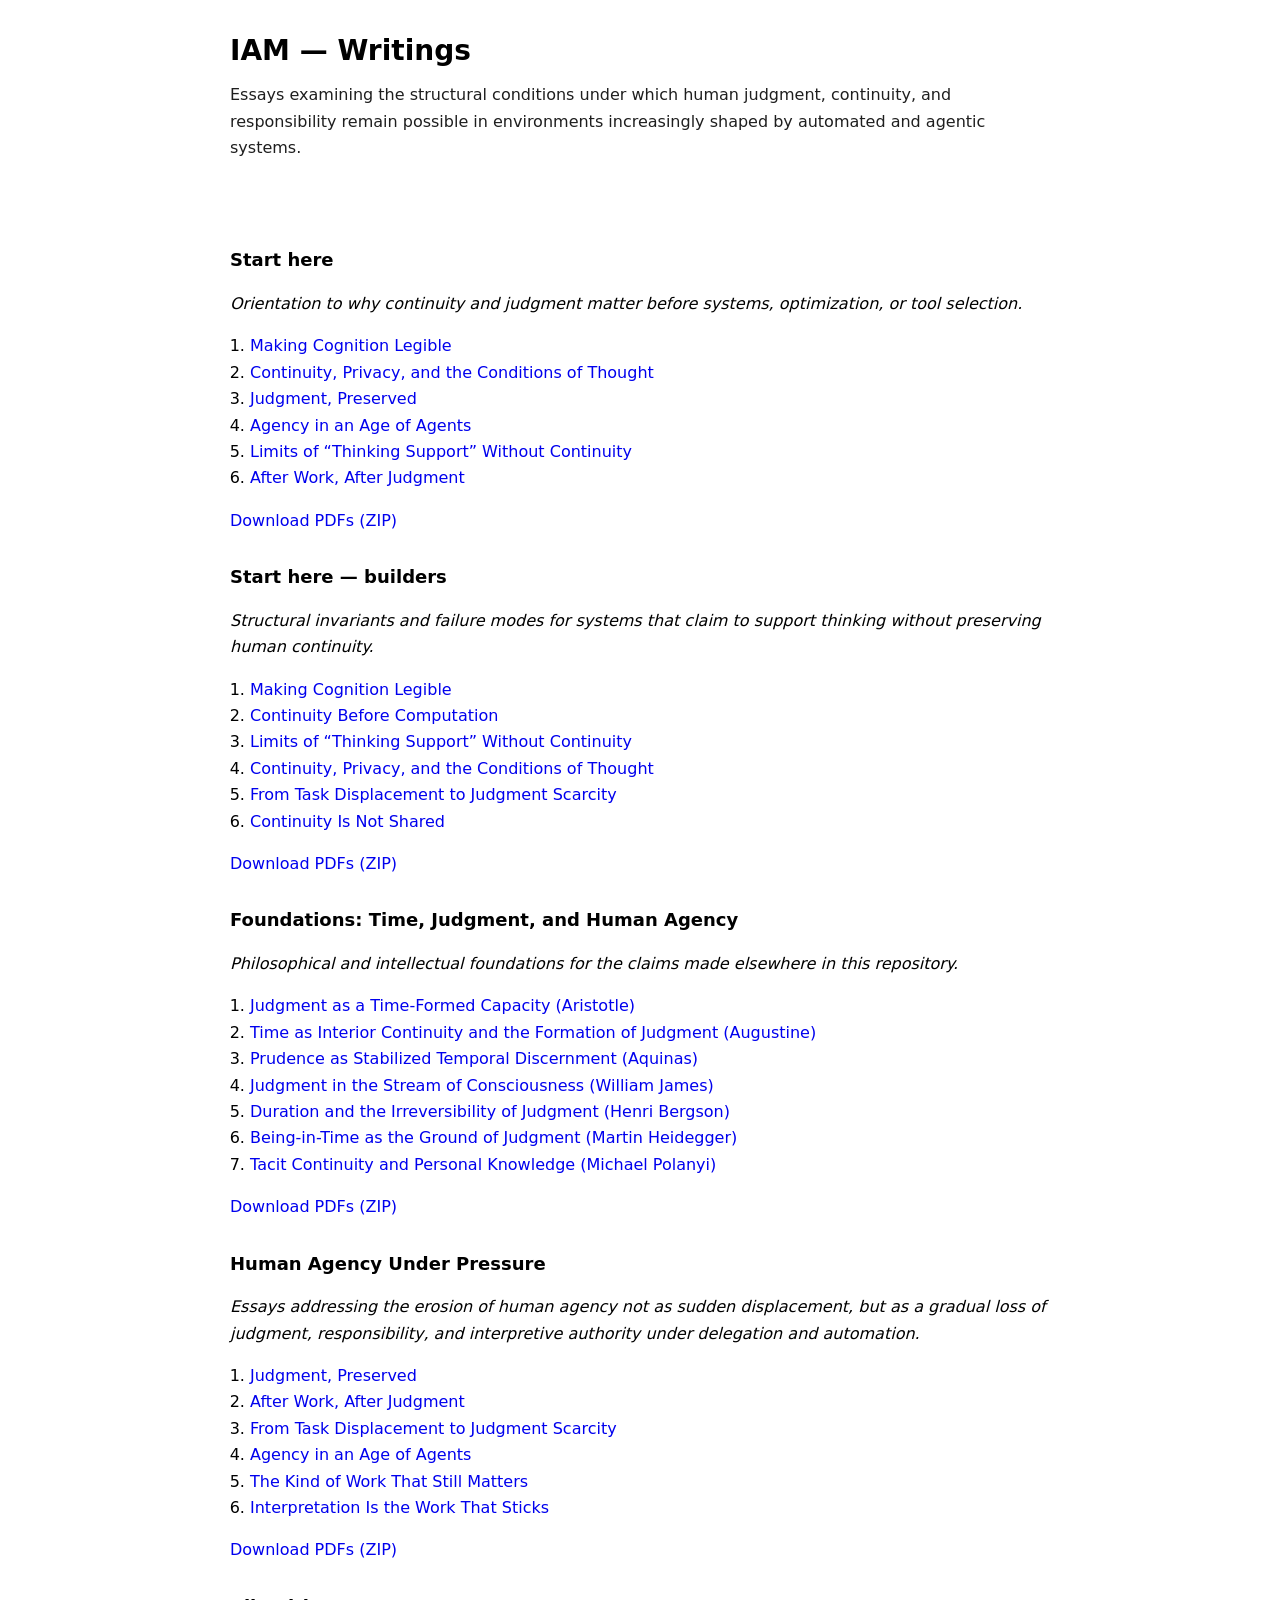
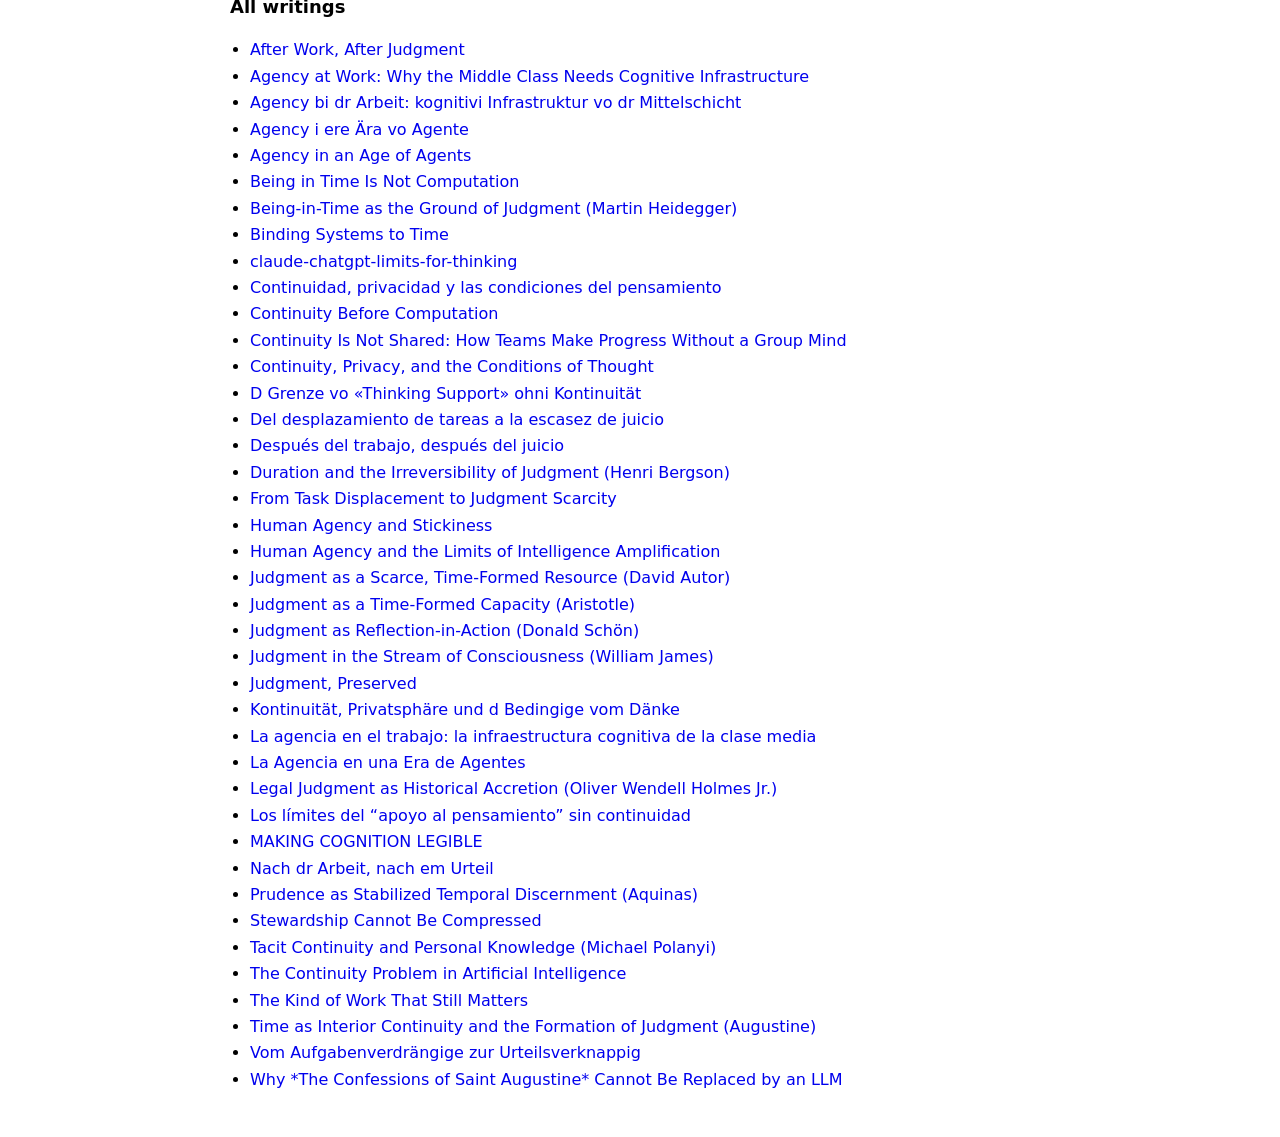
<file: docs/index.html>
<!doctype html>
<html lang="en">
<head>
  <meta charset="utf-8" />
  <meta name="viewport" content="width=device-width,initial-scale=1" />
  <title>IAM — Writings</title>
  <link rel="stylesheet" href="./style.css" />
</head>
<body>
  <header class="wrap">
    <h1>IAM — Writings</h1>
    <p class="lede">Essays examining the structural conditions under which human judgment, continuity, and responsibility remain possible in environments increasingly shaped by automated and agentic systems.</p>
  </header>

  <main class="wrap">
    <section>
<h2>Start here</h2>
<p><em>Orientation to why continuity and judgment matter before systems, optimization, or tool selection.</em></p>
<ol>
<li><a href='./writings/making-cognition-legible.html'>Making Cognition Legible</a></li>
<li><a href='./writings/continuity-privacy-conditions-of-thought.html'>Continuity, Privacy, and the Conditions of Thought</a></li>
<li><a href='./writings/judgment-preserved.html'>Judgment, Preserved</a></li>
<li><a href='./writings/agency-in-an-age-of-agents.html'>Agency in an Age of Agents</a></li>
<li><a href='./writings/claude-chatgpt-limits-for-thinking.html'>Limits of “Thinking Support” Without Continuity</a></li>
<li><a href='./writings/AfterWorkAfterJudgement.html'>After Work, After Judgment</a></li>
</ol>
<p class='download'><a href='./downloads/start_here.zip'>Download PDFs (ZIP)</a></p>
</section>
<section>
<h2>Start here — builders</h2>
<p><em>Structural invariants and failure modes for systems that claim to support thinking without preserving human continuity.</em></p>
<ol>
<li><a href='./writings/making-cognition-legible.html'>Making Cognition Legible</a></li>
<li><a href='./writings/Continuity Before Computation.html'>Continuity Before Computation</a></li>
<li><a href='./writings/claude-chatgpt-limits-for-thinking.html'>Limits of “Thinking Support” Without Continuity</a></li>
<li><a href='./writings/continuity-privacy-conditions-of-thought.html'>Continuity, Privacy, and the Conditions of Thought</a></li>
<li><a href='./writings/FromTaskDisplacementtoJudgmentScarcity.html'>From Task Displacement to Judgment Scarcity</a></li>
<li><a href='./writings/continuity-is-not-shared.html'>Continuity Is Not Shared</a></li>
</ol>
<p class='download'><a href='./downloads/start_here_builders.zip'>Download PDFs (ZIP)</a></p>
</section>
<section>
<h2>Foundations: Time, Judgment, and Human Agency</h2>
<p><em>Philosophical and intellectual foundations for the claims made elsewhere in this repository.</em></p>
<ol>
<li><a href='./writings/01_aristotle_judgment_time.html'>Judgment as a Time-Formed Capacity (Aristotle)</a></li>
<li><a href='./writings/02_augustine_time_continuity.html'>Time as Interior Continuity and the Formation of Judgment (Augustine)</a></li>
<li><a href='./writings/03_aquinas_prudence.html'>Prudence as Stabilized Temporal Discernment (Aquinas)</a></li>
<li><a href='./writings/04_william_james_stream.html'>Judgment in the Stream of Consciousness (William James)</a></li>
<li><a href='./writings/05_bergson_duration.html'>Duration and the Irreversibility of Judgment (Henri Bergson)</a></li>
<li><a href='./writings/06_heidegger_being_in_time.html'>Being-in-Time as the Ground of Judgment (Martin Heidegger)</a></li>
<li><a href='./writings/08_polanyi_tacit.html'>Tacit Continuity and Personal Knowledge (Michael Polanyi)</a></li>
</ol>
<p class='download'><a href='./downloads/foundations.zip'>Download PDFs (ZIP)</a></p>
</section>
<section>
<h2>Human Agency Under Pressure</h2>
<p><em>Essays addressing the erosion of human agency not as sudden displacement, but as a gradual loss of judgment, responsibility, and interpretive authority under delegation and automation.</em></p>
<ol>
<li><a href='./writings/judgment-preserved.html'>Judgment, Preserved</a></li>
<li><a href='./writings/AfterWorkAfterJudgement.html'>After Work, After Judgment</a></li>
<li><a href='./writings/FromTaskDisplacementtoJudgmentScarcity.html'>From Task Displacement to Judgment Scarcity</a></li>
<li><a href='./writings/agency-in-an-age-of-agents.html'>Agency in an Age of Agents</a></li>
<li><a href='./writings/the-kind-of-work-that-still-matters.html'>The Kind of Work That Still Matters</a></li>
<li><a href='./writings/interpretation-is-the-work-that-sticks.html'>Interpretation Is the Work That Sticks</a></li>
</ol>
<p class='download'><a href='./downloads/agency_under_pressure.zip'>Download PDFs (ZIP)</a></p>
</section>

    <section>
      <h2>All writings</h2>
      <ul>
<li><a href='./writings/AfterWorkAfterJudgement.html'>After Work, After Judgment</a></li>
<li><a href='./writings/Agency_at_Work_Middle_Class_Cognitive_Infrastructure.html'>Agency at Work: Why the Middle Class Needs Cognitive Infrastructure</a></li>
<li><a href='./writings/Agency_at_Work_Middle_Class_Cognitive_Infrastructure.de-CH.html'>Agency bi dr Arbeit: kognitivi Infrastruktur vo dr Mittelschicht</a></li>
<li><a href='./writings/agency-in-an-age-of-agents.de-CH.html'>Agency i ere Ära vo Agente</a></li>
<li><a href='./writings/agency-in-an-age-of-agents.html'>Agency in an Age of Agents</a></li>
<li><a href='./writings/Being in Time Is Not Computation.html'>Being in Time Is Not Computation</a></li>
<li><a href='./writings/06_heidegger_being_in_time.html'>Being-in-Time as the Ground of Judgment (Martin Heidegger)</a></li>
<li><a href='./writings/Temporal Integrity as an Architectural Invariant.html'>Binding Systems to Time</a></li>
<li><a href='./writings/claude-chatgpt-limits-for-thinking.html'>claude-chatgpt-limits-for-thinking</a></li>
<li><a href='./writings/continuity-privacy-conditions-of-thought.es.html'>Continuidad, privacidad y las condiciones del pensamiento</a></li>
<li><a href='./writings/Continuity Before Computation.html'>Continuity Before Computation</a></li>
<li><a href='./writings/continuity-is-not-shared.html'>Continuity Is Not Shared: How Teams Make Progress Without a Group Mind</a></li>
<li><a href='./writings/continuity-privacy-conditions-of-thought.html'>Continuity, Privacy, and the Conditions of Thought</a></li>
<li><a href='./writings/claude-chatgpt-limits-for-thinking.de-CH.html'>D Grenze vo «Thinking Support» ohni Kontinuität</a></li>
<li><a href='./writings/FromTaskDisplacementtoJudgmentScarcity.es.html'>Del desplazamiento de tareas a la escasez de juicio</a></li>
<li><a href='./writings/AfterWorkAfterJudgement.es.html'>Después del trabajo, después del juicio</a></li>
<li><a href='./writings/05_bergson_duration.html'>Duration and the Irreversibility of Judgment (Henri Bergson)</a></li>
<li><a href='./writings/FromTaskDisplacementtoJudgmentScarcity.html'>From Task Displacement to Judgment Scarcity</a></li>
<li><a href='./writings/human-agency-and-stickiness.html'>Human Agency and Stickiness</a></li>
<li><a href='./writings/interpretation-is-the-work-that-sticks.html'>Human Agency and the Limits of Intelligence Amplification</a></li>
<li><a href='./writings/10_autor_judgment_econ.html'>Judgment as a Scarce, Time-Formed Resource (David Autor)</a></li>
<li><a href='./writings/01_aristotle_judgment_time.html'>Judgment as a Time-Formed Capacity (Aristotle)</a></li>
<li><a href='./writings/07_schon_reflection.html'>Judgment as Reflection-in-Action (Donald Schön)</a></li>
<li><a href='./writings/04_william_james_stream.html'>Judgment in the Stream of Consciousness (William James)</a></li>
<li><a href='./writings/judgment-preserved.html'>Judgment, Preserved</a></li>
<li><a href='./writings/continuity-privacy-conditions-of-thought.de-CH.html'>Kontinuität, Privatsphäre und d Bedingige vom Dänke</a></li>
<li><a href='./writings/Agency_at_Work_Middle_Class_Cognitive_Infrastructure.es.html'>La agencia en el trabajo: la infraestructura cognitiva de la clase media</a></li>
<li><a href='./writings/agency-in-an-age-of-agents.es.html'>La Agencia en una Era de Agentes</a></li>
<li><a href='./writings/09_holmes_common_law.html'>Legal Judgment as Historical Accretion (Oliver Wendell Holmes Jr.)</a></li>
<li><a href='./writings/claude-chatgpt-limits-for-thinking.es.html'>Los límites del “apoyo al pensamiento” sin continuidad</a></li>
<li><a href='./writings/making-cognition-legible.html'>MAKING COGNITION LEGIBLE</a></li>
<li><a href='./writings/AfterWorkAfterJudgement.de-CH.html'>Nach dr Arbeit, nach em Urteil</a></li>
<li><a href='./writings/03_aquinas_prudence.html'>Prudence as Stabilized Temporal Discernment (Aquinas)</a></li>
<li><a href='./writings/stewardship-cannot-be-compressed.html'>Stewardship Cannot Be Compressed</a></li>
<li><a href='./writings/08_polanyi_tacit.html'>Tacit Continuity and Personal Knowledge (Michael Polanyi)</a></li>
<li><a href='./writings/The Continuity Problem in Artificial Intelligence.html'>The Continuity Problem in Artificial Intelligence</a></li>
<li><a href='./writings/the-kind-of-work-that-still-matters.html'>The Kind of Work That Still Matters</a></li>
<li><a href='./writings/02_augustine_time_continuity.html'>Time as Interior Continuity and the Formation of Judgment (Augustine)</a></li>
<li><a href='./writings/FromTaskDisplacementtoJudgmentScarcity.de-CH.html'>Vom Aufgabenverdrängige zur Urteilsverknappig</a></li>
<li><a href='./writings/WhyConfessionsCannotBeReplacedbyanLLM.html'>Why *The Confessions of Saint Augustine* Cannot Be Replaced by an LLM</a></li>
</ul>
    </section>
  </main>
</body>
</html>
</file>
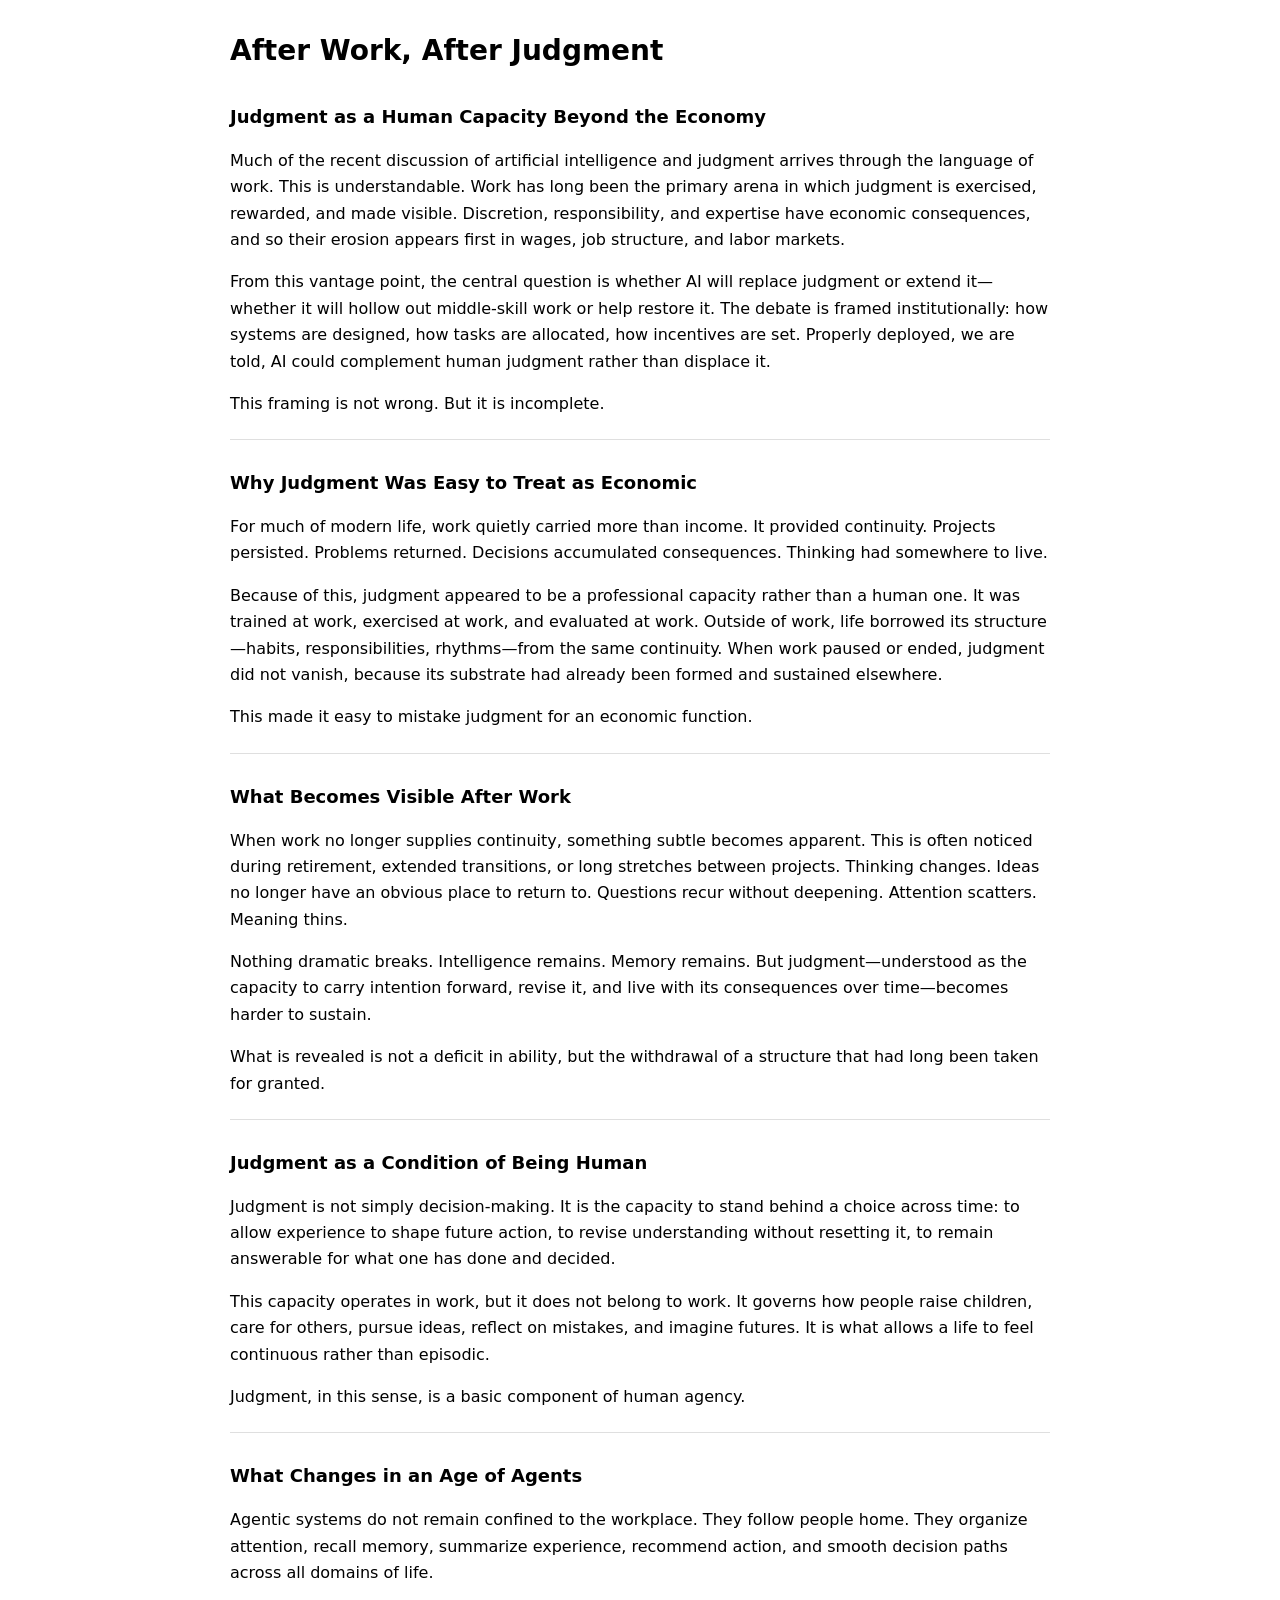
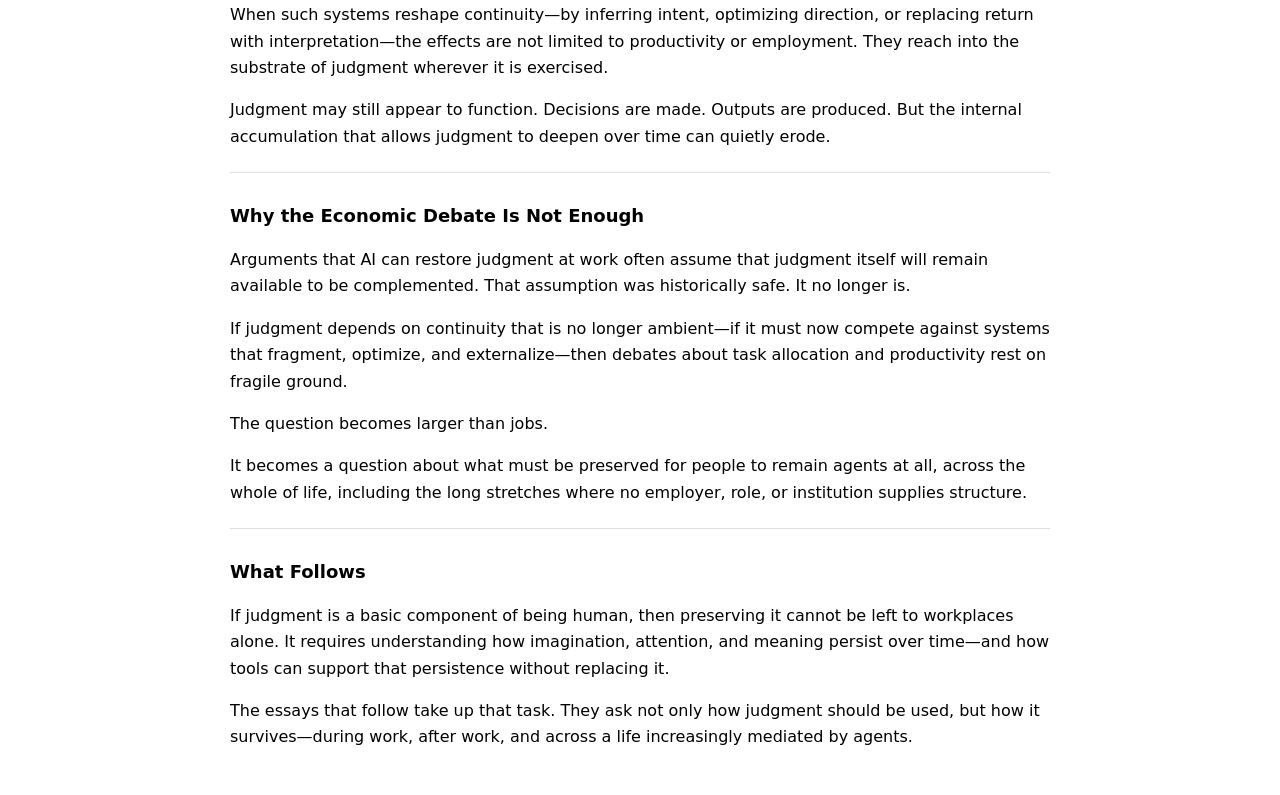
<file: docs/writings/AfterWorkAfterJudgement.html>
<!doctype html>
<html lang="en">
<head>
  <meta charset="utf-8" />
  <meta name="viewport" content="width=device-width,initial-scale=1" />
  <title>After Work, After Judgment</title>
  <link rel="stylesheet" href="../style.css" />
</head>
<body>
  <main class="wrap">
    <h1>After Work, After Judgment</h1>

<h2>Judgment as a Human Capacity Beyond the Economy</h2>

<p>Much of the recent discussion of artificial intelligence and judgment arrives through the language of work. This is understandable. Work has long been the primary arena in which judgment is exercised, rewarded, and made visible. Discretion, responsibility, and expertise have economic consequences, and so their erosion appears first in wages, job structure, and labor markets.</p>

<p>From this vantage point, the central question is whether AI will replace judgment or extend it—whether it will hollow out middle-skill work or help restore it. The debate is framed institutionally: how systems are designed, how tasks are allocated, how incentives are set. Properly deployed, we are told, AI could complement human judgment rather than displace it.</p>

<p>This framing is not wrong. But it is incomplete.</p>

<hr />

<h2>Why Judgment Was Easy to Treat as Economic</h2>

<p>For much of modern life, work quietly carried more than income. It provided continuity. Projects persisted. Problems returned. Decisions accumulated consequences. Thinking had somewhere to live.</p>

<p>Because of this, judgment appeared to be a professional capacity rather than a human one. It was trained at work, exercised at work, and evaluated at work. Outside of work, life borrowed its structure—habits, responsibilities, rhythms—from the same continuity. When work paused or ended, judgment did not vanish, because its substrate had already been formed and sustained elsewhere.</p>

<p>This made it easy to mistake judgment for an economic function.</p>

<hr />

<h2>What Becomes Visible After Work</h2>

<p>When work no longer supplies continuity, something subtle becomes apparent. This is often noticed during retirement, extended transitions, or long stretches between projects. Thinking changes. Ideas no longer have an obvious place to return to. Questions recur without deepening. Attention scatters. Meaning thins.</p>

<p>Nothing dramatic breaks. Intelligence remains. Memory remains. But judgment—understood as the capacity to carry intention forward, revise it, and live with its consequences over time—becomes harder to sustain.</p>

<p>What is revealed is not a deficit in ability, but the withdrawal of a structure that had long been taken for granted.</p>

<hr />

<h2>Judgment as a Condition of Being Human</h2>

<p>Judgment is not simply decision-making. It is the capacity to stand behind a choice across time: to allow experience to shape future action, to revise understanding without resetting it, to remain answerable for what one has done and decided.</p>

<p>This capacity operates in work, but it does not belong to work. It governs how people raise children, care for others, pursue ideas, reflect on mistakes, and imagine futures. It is what allows a life to feel continuous rather than episodic.</p>

<p>Judgment, in this sense, is a basic component of human agency.</p>

<hr />

<h2>What Changes in an Age of Agents</h2>

<p>Agentic systems do not remain confined to the workplace. They follow people home. They organize attention, recall memory, summarize experience, recommend action, and smooth decision paths across all domains of life.</p>

<p>When such systems reshape continuity—by inferring intent, optimizing direction, or replacing return with interpretation—the effects are not limited to productivity or employment. They reach into the substrate of judgment wherever it is exercised.</p>

<p>Judgment may still appear to function. Decisions are made. Outputs are produced. But the internal accumulation that allows judgment to deepen over time can quietly erode.</p>

<hr />

<h2>Why the Economic Debate Is Not Enough</h2>

<p>Arguments that AI can restore judgment at work often assume that judgment itself will remain available to be complemented. That assumption was historically safe. It no longer is.</p>

<p>If judgment depends on continuity that is no longer ambient—if it must now compete against systems that fragment, optimize, and externalize—then debates about task allocation and productivity rest on fragile ground.</p>

<p>The question becomes larger than jobs.</p>

<p>It becomes a question about what must be preserved for people to remain agents at all, across the whole of life, including the long stretches where no employer, role, or institution supplies structure.</p>

<hr />

<h2>What Follows</h2>

<p>If judgment is a basic component of being human, then preserving it cannot be left to workplaces alone. It requires understanding how imagination, attention, and meaning persist over time—and how tools can support that persistence without replacing it.</p>

<p>The essays that follow take up that task. They ask not only how judgment should be used, but how it survives—during work, after work, and across a life increasingly mediated by agents.</p>

  </main>
</body>
</html>
</file>
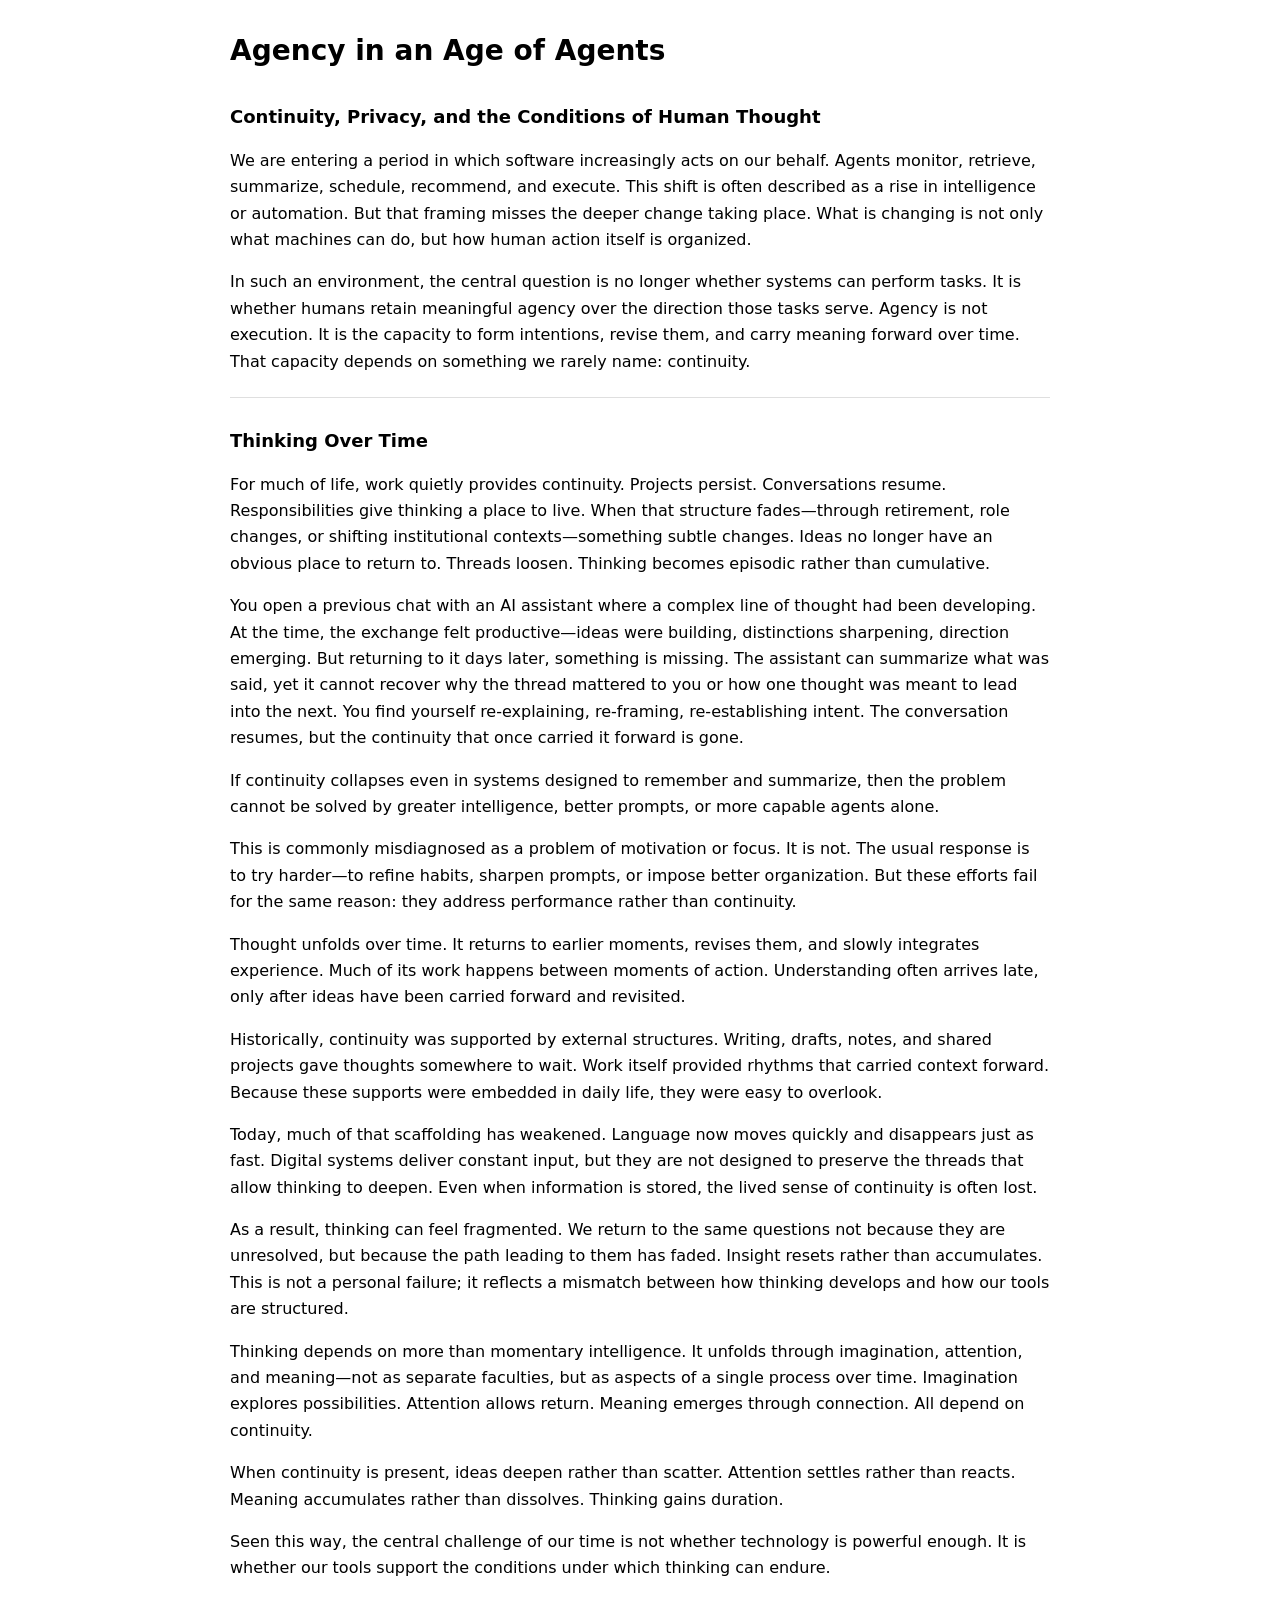
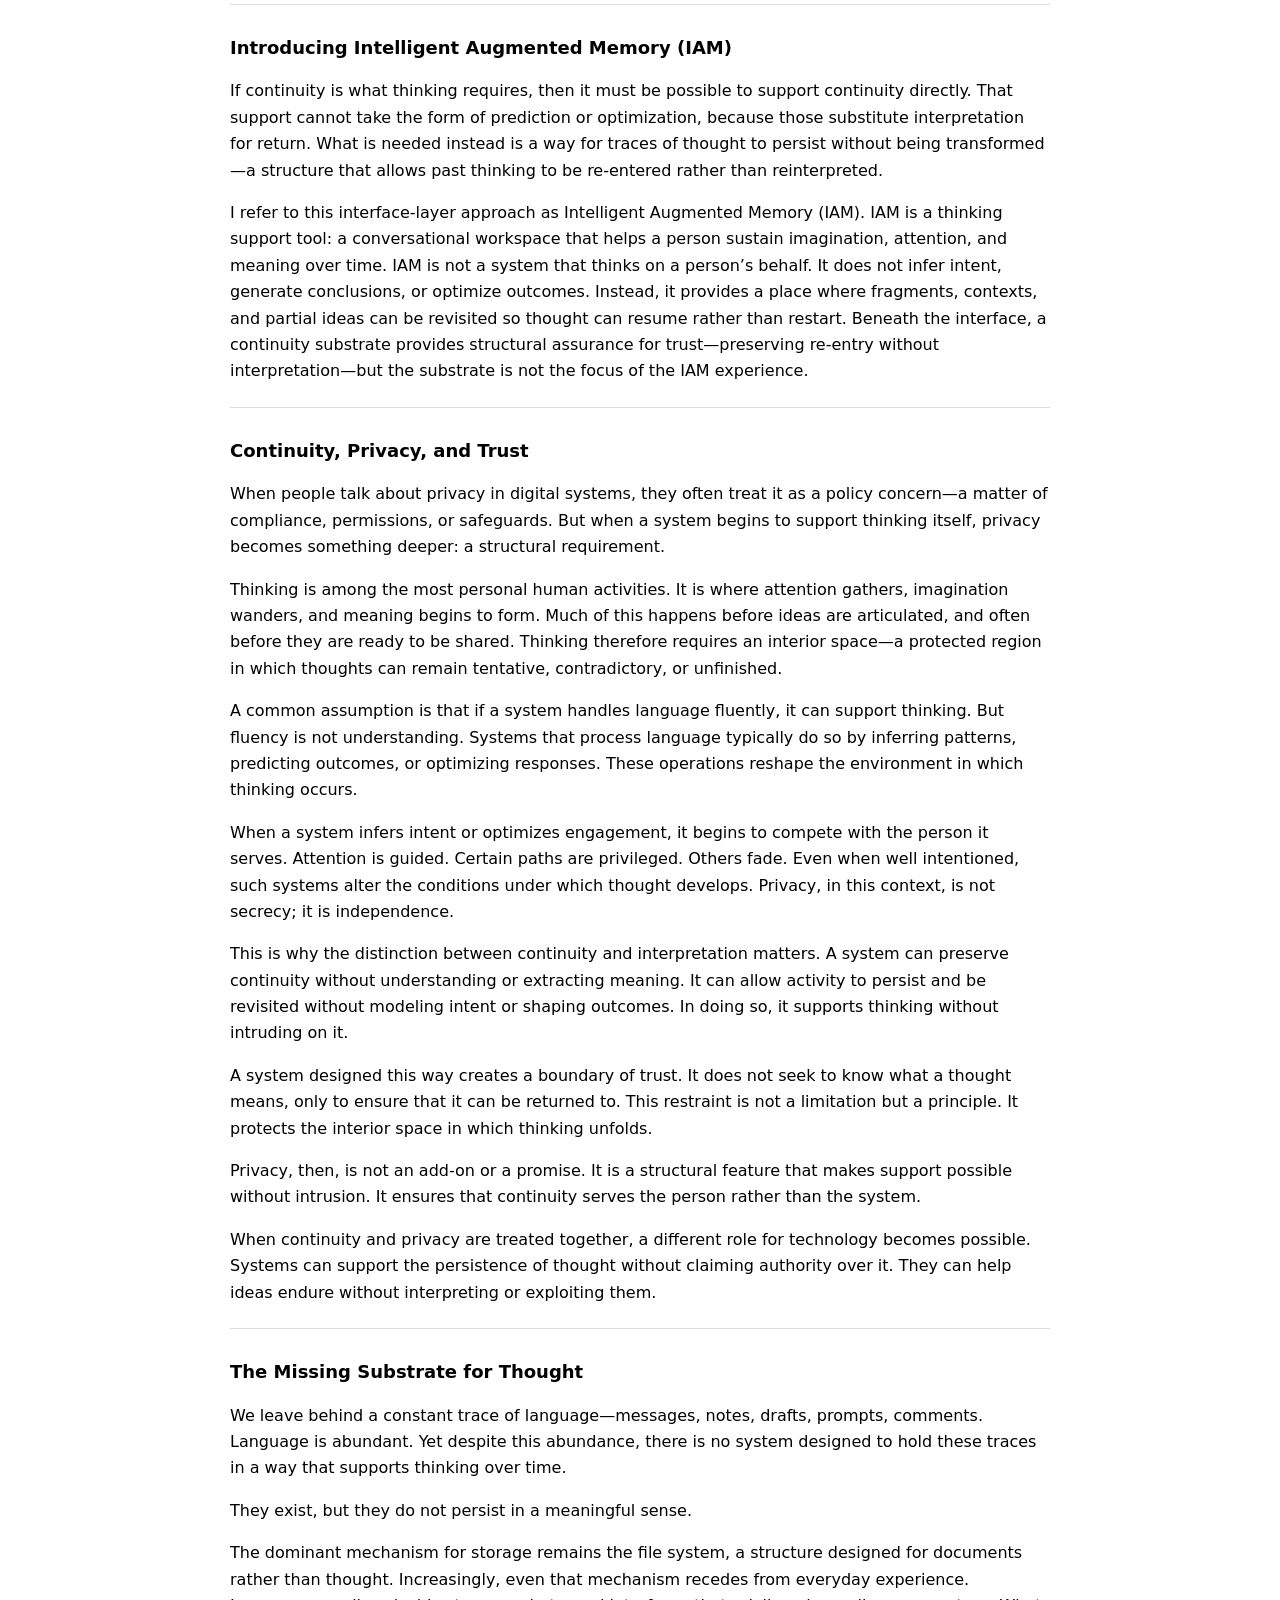
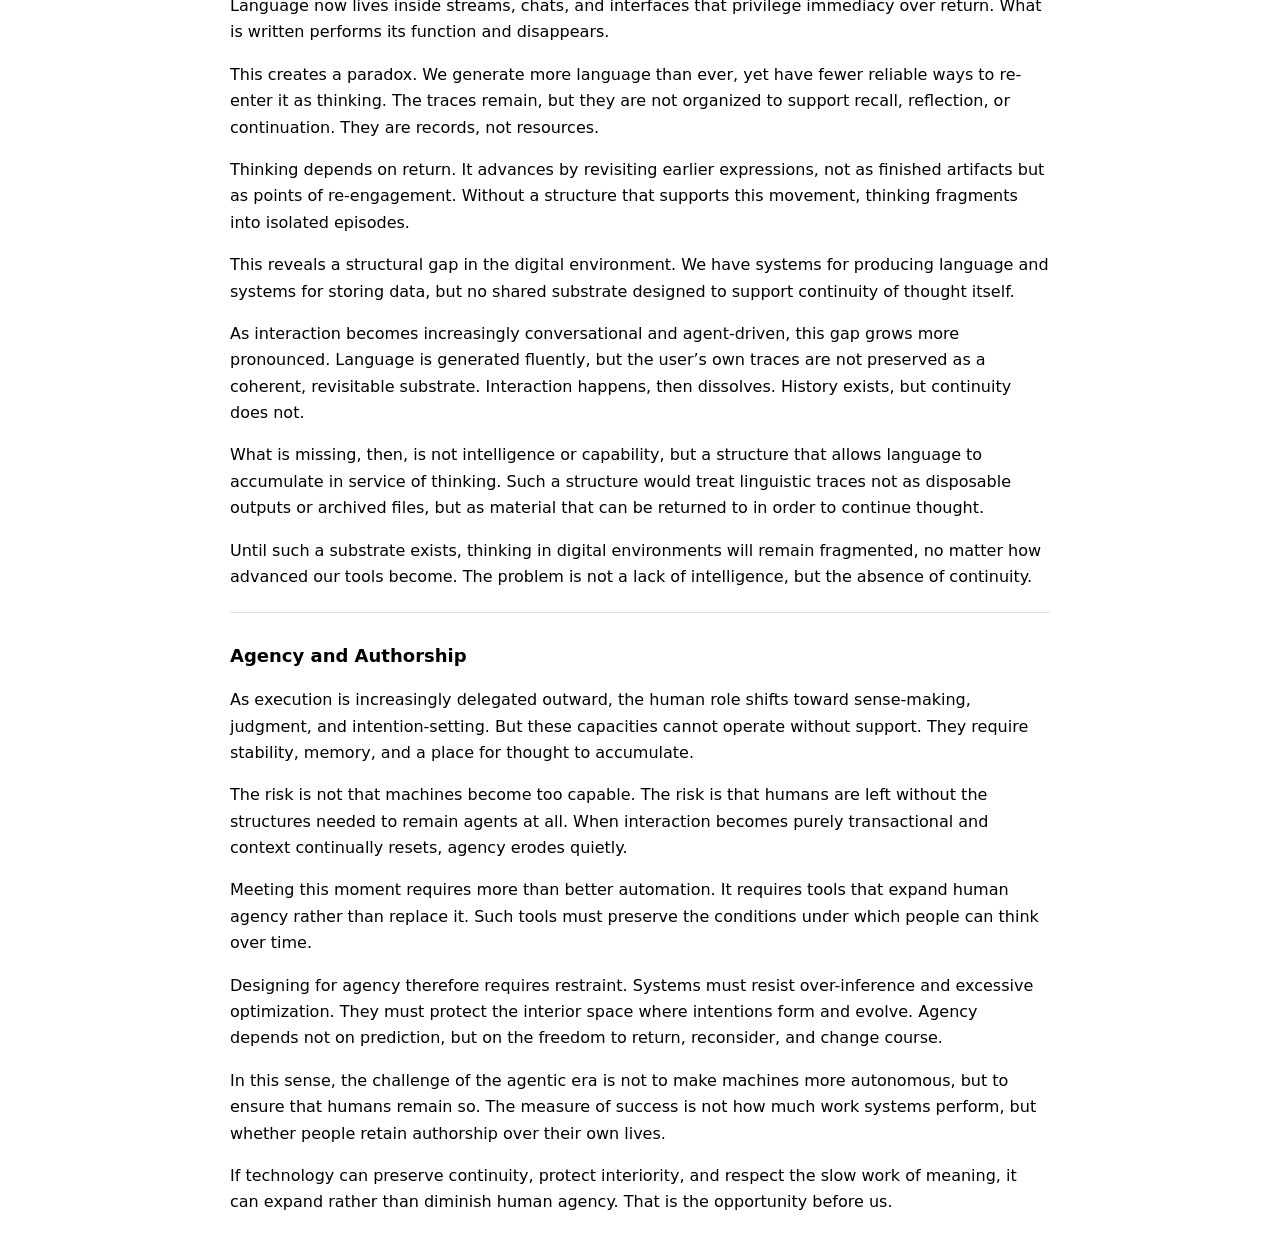
<file: docs/writings/agency-in-an-age-of-agents.html>
<!doctype html>
<html lang="en">
<head>
  <meta charset="utf-8" />
  <meta name="viewport" content="width=device-width,initial-scale=1" />
  <title>Agency in an Age of Agents</title>
  <link rel="stylesheet" href="../style.css" />
</head>
<body>
  <main class="wrap">
    <h1>Agency in an Age of Agents</h1>

<h2>Continuity, Privacy, and the Conditions of Human Thought</h2>

<p>We are entering a period in which software increasingly acts on our behalf. Agents monitor, retrieve, summarize, schedule, recommend, and execute. This shift is often described as a rise in intelligence or automation. But that framing misses the deeper change taking place. What is changing is not only what machines can do, but how human action itself is organized.</p>

<p>In such an environment, the central question is no longer whether systems can perform tasks. It is whether humans retain meaningful agency over the direction those tasks serve. Agency is not execution. It is the capacity to form intentions, revise them, and carry meaning forward over time. That capacity depends on something we rarely name: continuity.</p>

<hr />

<h2>Thinking Over Time</h2>

<p>For much of life, work quietly provides continuity. Projects persist. Conversations resume. Responsibilities give thinking a place to live. When that structure fades—through retirement, role changes, or shifting institutional contexts—something subtle changes. Ideas no longer have an obvious place to return to. Threads loosen. Thinking becomes episodic rather than cumulative.</p>

<p>You open a previous chat with an AI assistant where a complex line of thought had been developing. At the time, the exchange felt productive—ideas were building, distinctions sharpening, direction emerging. But returning to it days later, something is missing. The assistant can summarize what was said, yet it cannot recover why the thread mattered to you or how one thought was meant to lead into the next. You find yourself re-explaining, re-framing, re-establishing intent. The conversation resumes, but the continuity that once carried it forward is gone.</p>

<p>If continuity collapses even in systems designed to remember and summarize, then the problem cannot be solved by greater intelligence, better prompts, or more capable agents alone.</p>

<p>This is commonly misdiagnosed as a problem of motivation or focus. It is not. The usual response is to try harder—to refine habits, sharpen prompts, or impose better organization. But these efforts fail for the same reason: they address performance rather than continuity.</p>

<p>Thought unfolds over time. It returns to earlier moments, revises them, and slowly integrates experience. Much of its work happens between moments of action. Understanding often arrives late, only after ideas have been carried forward and revisited.</p>

<p>Historically, continuity was supported by external structures. Writing, drafts, notes, and shared projects gave thoughts somewhere to wait. Work itself provided rhythms that carried context forward. Because these supports were embedded in daily life, they were easy to overlook.</p>

<p>Today, much of that scaffolding has weakened. Language now moves quickly and disappears just as fast. Digital systems deliver constant input, but they are not designed to preserve the threads that allow thinking to deepen. Even when information is stored, the lived sense of continuity is often lost.</p>

<p>As a result, thinking can feel fragmented. We return to the same questions not because they are unresolved, but because the path leading to them has faded. Insight resets rather than accumulates. This is not a personal failure; it reflects a mismatch between how thinking develops and how our tools are structured.</p>

<p>Thinking depends on more than momentary intelligence. It unfolds through imagination, attention, and meaning—not as separate faculties, but as aspects of a single process over time. Imagination explores possibilities. Attention allows return. Meaning emerges through connection. All depend on continuity.</p>

<p>When continuity is present, ideas deepen rather than scatter. Attention settles rather than reacts. Meaning accumulates rather than dissolves. Thinking gains duration.</p>

<p>Seen this way, the central challenge of our time is not whether technology is powerful enough. It is whether our tools support the conditions under which thinking can endure.</p>

<hr />

<h2>Introducing Intelligent Augmented Memory (IAM)</h2>

<p>If continuity is what thinking requires, then it must be possible to support continuity directly. That support cannot take the form of prediction or optimization, because those substitute interpretation for return. What is needed instead is a way for traces of thought to persist without being transformed—a structure that allows past thinking to be re-entered rather than reinterpreted.</p>

<p>I refer to this interface-layer approach as Intelligent Augmented Memory (IAM). IAM is a thinking support tool: a conversational workspace that helps a person sustain imagination, attention, and meaning over time. IAM is not a system that thinks on a person’s behalf. It does not infer intent, generate conclusions, or optimize outcomes. Instead, it provides a place where fragments, contexts, and partial ideas can be revisited so thought can resume rather than restart. Beneath the interface, a continuity substrate provides structural assurance for trust—preserving re-entry without interpretation—but the substrate is not the focus of the IAM experience.</p>

<hr />

<h2>Continuity, Privacy, and Trust</h2>

<p>When people talk about privacy in digital systems, they often treat it as a policy concern—a matter of compliance, permissions, or safeguards. But when a system begins to support thinking itself, privacy becomes something deeper: a structural requirement.</p>

<p>Thinking is among the most personal human activities. It is where attention gathers, imagination wanders, and meaning begins to form. Much of this happens before ideas are articulated, and often before they are ready to be shared. Thinking therefore requires an interior space—a protected region in which thoughts can remain tentative, contradictory, or unfinished.</p>

<p>A common assumption is that if a system handles language fluently, it can support thinking. But fluency is not understanding. Systems that process language typically do so by inferring patterns, predicting outcomes, or optimizing responses. These operations reshape the environment in which thinking occurs.</p>

<p>When a system infers intent or optimizes engagement, it begins to compete with the person it serves. Attention is guided. Certain paths are privileged. Others fade. Even when well intentioned, such systems alter the conditions under which thought develops. Privacy, in this context, is not secrecy; it is independence.</p>

<p>This is why the distinction between continuity and interpretation matters. A system can preserve continuity without understanding or extracting meaning. It can allow activity to persist and be revisited without modeling intent or shaping outcomes. In doing so, it supports thinking without intruding on it.</p>

<p>A system designed this way creates a boundary of trust. It does not seek to know what a thought means, only to ensure that it can be returned to. This restraint is not a limitation but a principle. It protects the interior space in which thinking unfolds.</p>

<p>Privacy, then, is not an add-on or a promise. It is a structural feature that makes support possible without intrusion. It ensures that continuity serves the person rather than the system.</p>

<p>When continuity and privacy are treated together, a different role for technology becomes possible. Systems can support the persistence of thought without claiming authority over it. They can help ideas endure without interpreting or exploiting them.</p>

<hr />

<h2>The Missing Substrate for Thought</h2>

<p>We leave behind a constant trace of language—messages, notes, drafts, prompts, comments. Language is abundant. Yet despite this abundance, there is no system designed to hold these traces in a way that supports thinking over time.</p>

<p>They exist, but they do not persist in a meaningful sense.</p>

<p>The dominant mechanism for storage remains the file system, a structure designed for documents rather than thought. Increasingly, even that mechanism recedes from everyday experience. Language now lives inside streams, chats, and interfaces that privilege immediacy over return. What is written performs its function and disappears.</p>

<p>This creates a paradox. We generate more language than ever, yet have fewer reliable ways to re-enter it as thinking. The traces remain, but they are not organized to support recall, reflection, or continuation. They are records, not resources.</p>

<p>Thinking depends on return. It advances by revisiting earlier expressions, not as finished artifacts but as points of re-engagement. Without a structure that supports this movement, thinking fragments into isolated episodes.</p>

<p>This reveals a structural gap in the digital environment. We have systems for producing language and systems for storing data, but no shared substrate designed to support continuity of thought itself.</p>

<p>As interaction becomes increasingly conversational and agent-driven, this gap grows more pronounced. Language is generated fluently, but the user’s own traces are not preserved as a coherent, revisitable substrate. Interaction happens, then dissolves. History exists, but continuity does not.</p>

<p>What is missing, then, is not intelligence or capability, but a structure that allows language to accumulate in service of thinking. Such a structure would treat linguistic traces not as disposable outputs or archived files, but as material that can be returned to in order to continue thought.</p>

<p>Until such a substrate exists, thinking in digital environments will remain fragmented, no matter how advanced our tools become. The problem is not a lack of intelligence, but the absence of continuity.</p>

<hr />

<h2>Agency and Authorship</h2>

<p>As execution is increasingly delegated outward, the human role shifts toward sense-making, judgment, and intention-setting. But these capacities cannot operate without support. They require stability, memory, and a place for thought to accumulate.</p>

<p>The risk is not that machines become too capable. The risk is that humans are left without the structures needed to remain agents at all. When interaction becomes purely transactional and context continually resets, agency erodes quietly.</p>

<p>Meeting this moment requires more than better automation. It requires tools that expand human agency rather than replace it. Such tools must preserve the conditions under which people can think over time.</p>

<p>Designing for agency therefore requires restraint. Systems must resist over-inference and excessive optimization. They must protect the interior space where intentions form and evolve. Agency depends not on prediction, but on the freedom to return, reconsider, and change course.</p>

<p>In this sense, the challenge of the agentic era is not to make machines more autonomous, but to ensure that humans remain so. The measure of success is not how much work systems perform, but whether people retain authorship over their own lives.</p>

<p>If technology can preserve continuity, protect interiority, and respect the slow work of meaning, it can expand rather than diminish human agency. That is the opportunity before us.</p>

  </main>
</body>
</html>
</file>
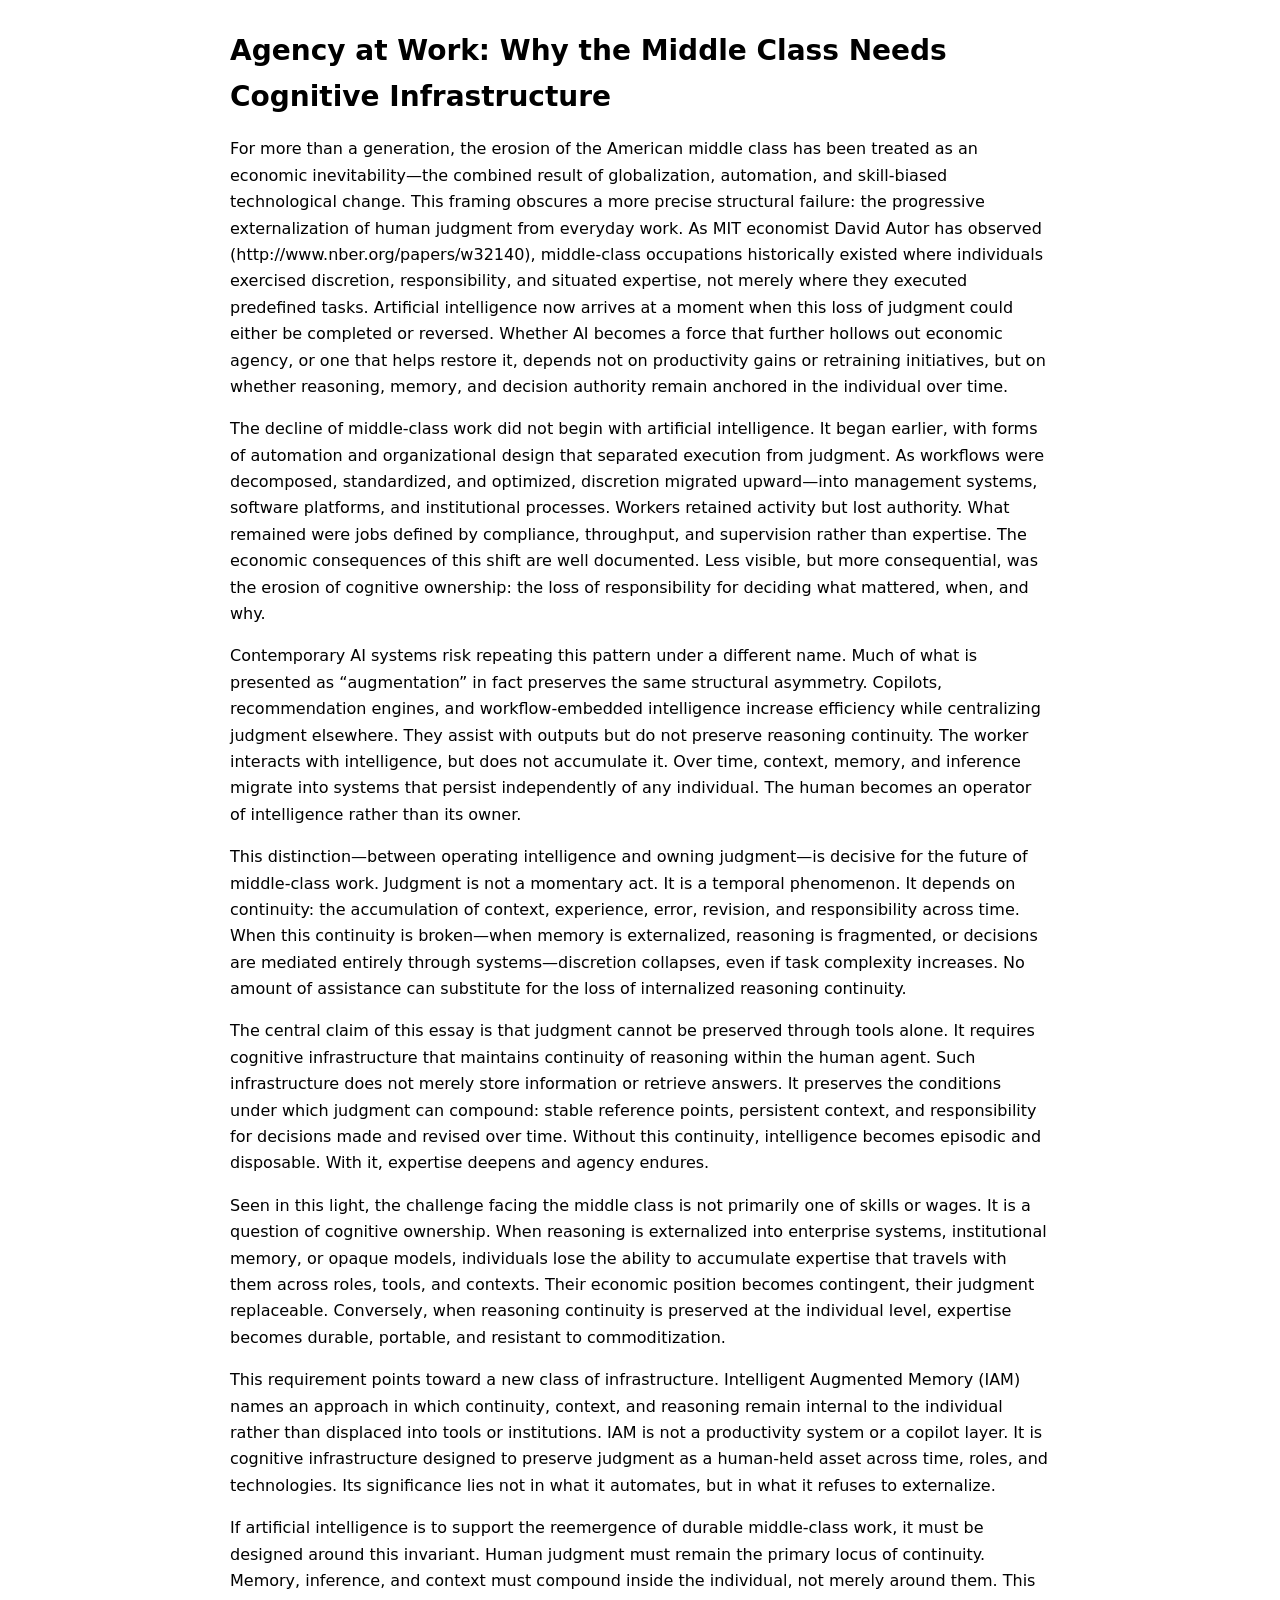
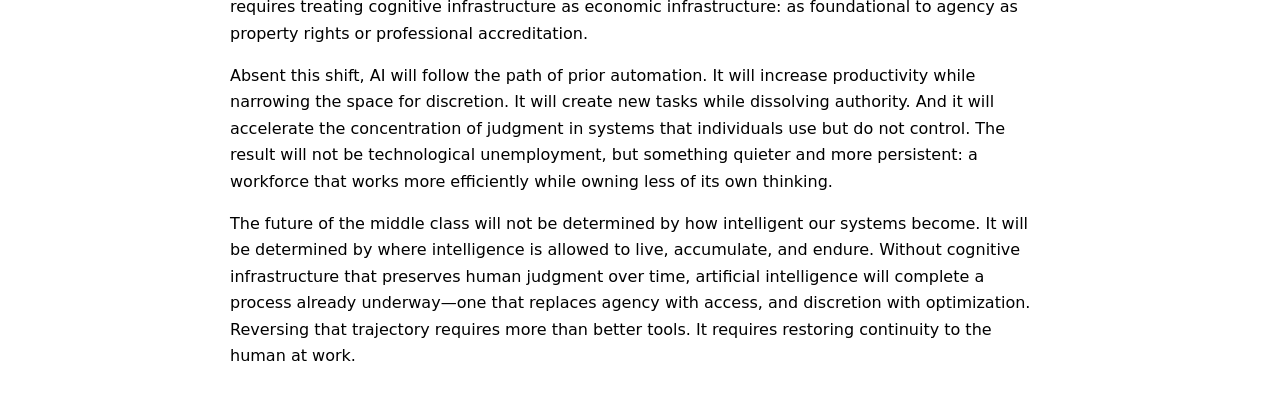
<file: docs/writings/Agency_at_Work_Middle_Class_Cognitive_Infrastructure.html>
<!doctype html>
<html lang="en">
<head>
  <meta charset="utf-8" />
  <meta name="viewport" content="width=device-width,initial-scale=1" />
  <title>Agency at Work: Why the Middle Class Needs Cognitive Infrastructure</title>
  <link rel="stylesheet" href="../style.css" />
</head>
<body>
  <main class="wrap">
    <h1>Agency at Work: Why the Middle Class Needs Cognitive Infrastructure</h1>

<p>For more than a generation, the erosion of the American middle class has been treated as an economic inevitability—the combined result of globalization, automation, and skill-biased technological change. This framing obscures a more precise structural failure: the progressive externalization of human judgment from everyday work. As MIT economist David Autor has observed (http://www.nber.org/papers/w32140), middle-class occupations historically existed where individuals exercised discretion, responsibility, and situated expertise, not merely where they executed predefined tasks. Artificial intelligence now arrives at a moment when this loss of judgment could either be completed or reversed. Whether AI becomes a force that further hollows out economic agency, or one that helps restore it, depends not on productivity gains or retraining initiatives, but on whether reasoning, memory, and decision authority remain anchored in the individual over time.</p>

<p>The decline of middle-class work did not begin with artificial intelligence. It began earlier, with forms of automation and organizational design that separated execution from judgment. As workflows were decomposed, standardized, and optimized, discretion migrated upward—into management systems, software platforms, and institutional processes. Workers retained activity but lost authority. What remained were jobs defined by compliance, throughput, and supervision rather than expertise. The economic consequences of this shift are well documented. Less visible, but more consequential, was the erosion of cognitive ownership: the loss of responsibility for deciding what mattered, when, and why.</p>

<p>Contemporary AI systems risk repeating this pattern under a different name. Much of what is presented as “augmentation” in fact preserves the same structural asymmetry. Copilots, recommendation engines, and workflow-embedded intelligence increase efficiency while centralizing judgment elsewhere. They assist with outputs but do not preserve reasoning continuity. The worker interacts with intelligence, but does not accumulate it. Over time, context, memory, and inference migrate into systems that persist independently of any individual. The human becomes an operator of intelligence rather than its owner.</p>

<p>This distinction—between operating intelligence and owning judgment—is decisive for the future of middle-class work. Judgment is not a momentary act. It is a temporal phenomenon. It depends on continuity: the accumulation of context, experience, error, revision, and responsibility across time. When this continuity is broken—when memory is externalized, reasoning is fragmented, or decisions are mediated entirely through systems—discretion collapses, even if task complexity increases. No amount of assistance can substitute for the loss of internalized reasoning continuity.</p>

<p>The central claim of this essay is that judgment cannot be preserved through tools alone. It requires cognitive infrastructure that maintains continuity of reasoning within the human agent. Such infrastructure does not merely store information or retrieve answers. It preserves the conditions under which judgment can compound: stable reference points, persistent context, and responsibility for decisions made and revised over time. Without this continuity, intelligence becomes episodic and disposable. With it, expertise deepens and agency endures.</p>

<p>Seen in this light, the challenge facing the middle class is not primarily one of skills or wages. It is a question of cognitive ownership. When reasoning is externalized into enterprise systems, institutional memory, or opaque models, individuals lose the ability to accumulate expertise that travels with them across roles, tools, and contexts. Their economic position becomes contingent, their judgment replaceable. Conversely, when reasoning continuity is preserved at the individual level, expertise becomes durable, portable, and resistant to commoditization.</p>

<p>This requirement points toward a new class of infrastructure. Intelligent Augmented Memory (IAM) names an approach in which continuity, context, and reasoning remain internal to the individual rather than displaced into tools or institutions. IAM is not a productivity system or a copilot layer. It is cognitive infrastructure designed to preserve judgment as a human-held asset across time, roles, and technologies. Its significance lies not in what it automates, but in what it refuses to externalize.</p>

<p>If artificial intelligence is to support the reemergence of durable middle-class work, it must be designed around this invariant. Human judgment must remain the primary locus of continuity. Memory, inference, and context must compound inside the individual, not merely around them. This requires treating cognitive infrastructure as economic infrastructure: as foundational to agency as property rights or professional accreditation.</p>

<p>Absent this shift, AI will follow the path of prior automation. It will increase productivity while narrowing the space for discretion. It will create new tasks while dissolving authority. And it will accelerate the concentration of judgment in systems that individuals use but do not control. The result will not be technological unemployment, but something quieter and more persistent: a workforce that works more efficiently while owning less of its own thinking.</p>

<p>The future of the middle class will not be determined by how intelligent our systems become. It will be determined by where intelligence is allowed to live, accumulate, and endure. Without cognitive infrastructure that preserves human judgment over time, artificial intelligence will complete a process already underway—one that replaces agency with access, and discretion with optimization. Reversing that trajectory requires more than better tools. It requires restoring continuity to the human at work.</p>

  </main>
</body>
</html>
</file>
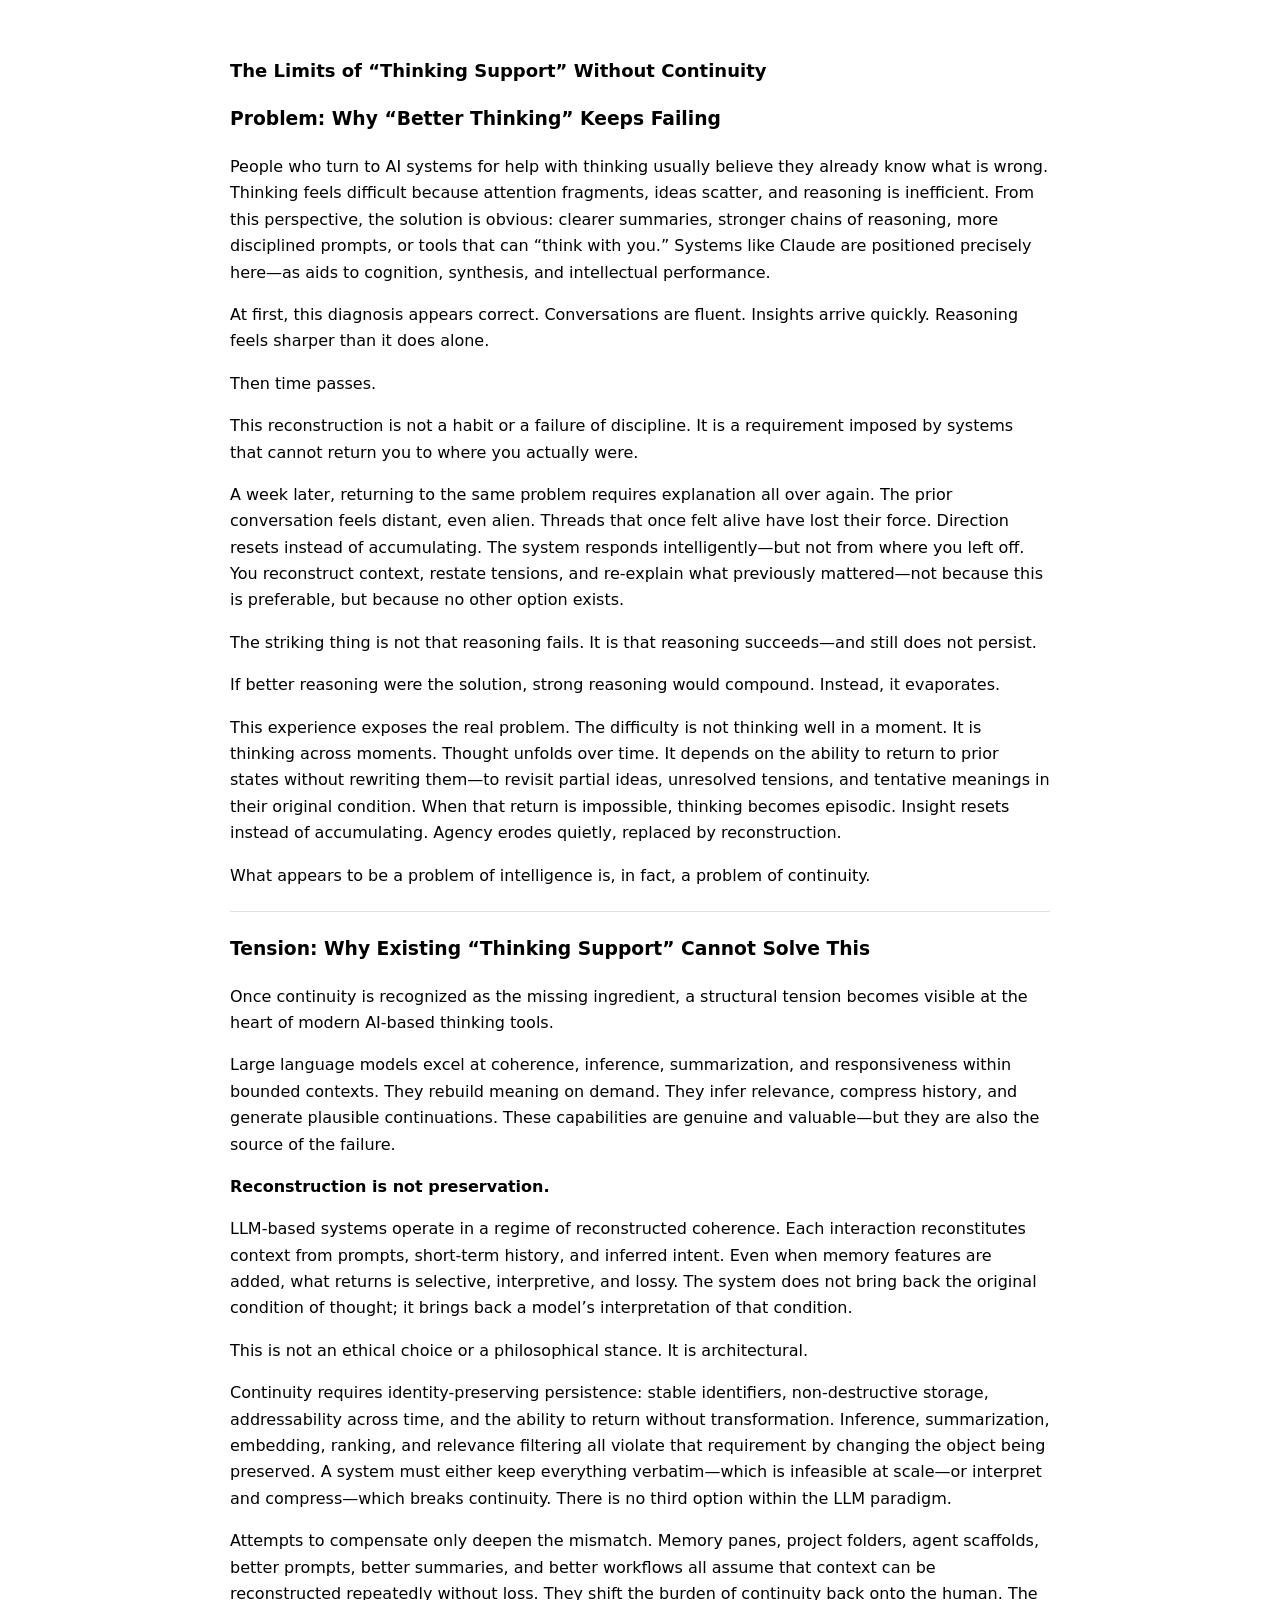
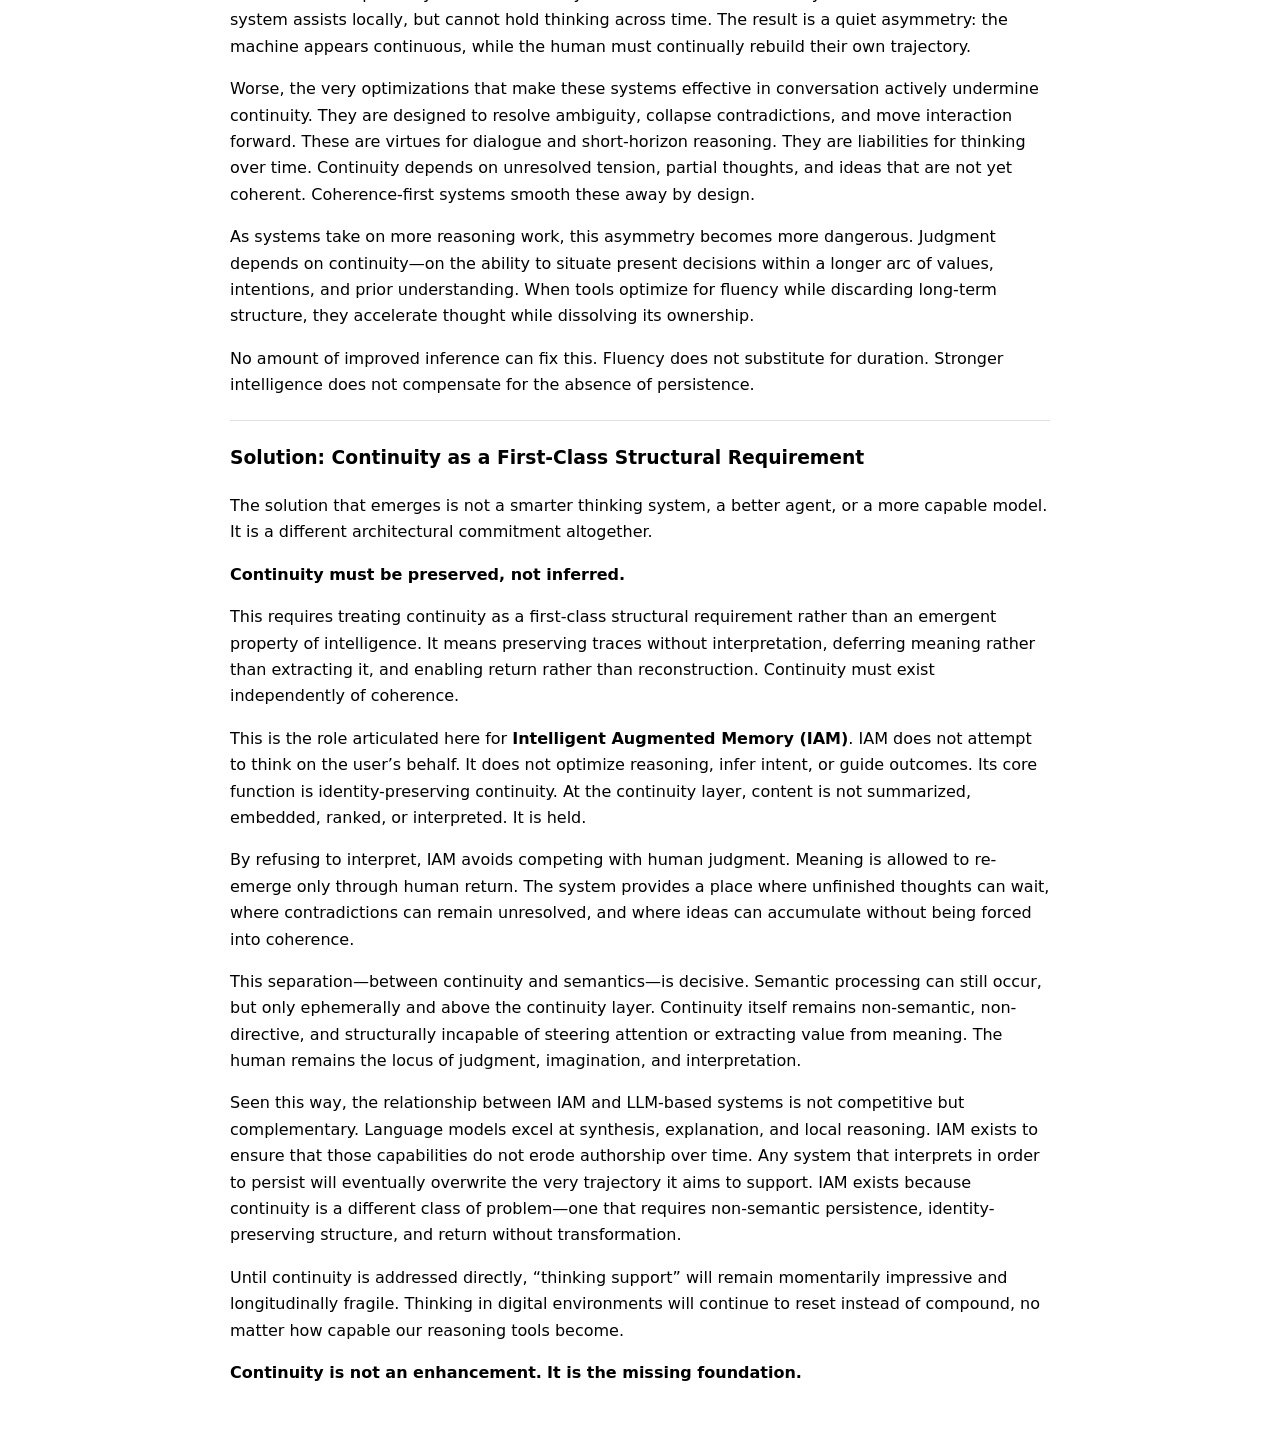
<file: docs/writings/claude-chatgpt-limits-for-thinking.html>
<!doctype html>
<html lang="en">
<head>
  <meta charset="utf-8" />
  <meta name="viewport" content="width=device-width,initial-scale=1" />
  <title>claude-chatgpt-limits-for-thinking</title>
  <link rel="stylesheet" href="../style.css" />
</head>
<body>
  <main class="wrap">
    <h2>The Limits of “Thinking Support” Without Continuity</h2>

<h3>Problem: Why “Better Thinking” Keeps Failing</h3>

<p>People who turn to AI systems for help with thinking usually believe they already know what is wrong. Thinking feels difficult because attention fragments, ideas scatter, and reasoning is inefficient. From this perspective, the solution is obvious: clearer summaries, stronger chains of reasoning, more disciplined prompts, or tools that can “think with you.” Systems like Claude are positioned precisely here—as aids to cognition, synthesis, and intellectual performance.</p>

<p>At first, this diagnosis appears correct. Conversations are fluent. Insights arrive quickly. Reasoning feels sharper than it does alone.</p>

<p>Then time passes.</p>

<p>This reconstruction is not a habit or a failure of discipline. It is a requirement imposed by systems that cannot return you to where you actually were.</p>

<p>A week later, returning to the same problem requires explanation all over again. The prior conversation feels distant, even alien. Threads that once felt alive have lost their force. Direction resets instead of accumulating. The system responds intelligently—but not from where you left off. You reconstruct context, restate tensions, and re-explain what previously mattered—not because this is preferable, but because no other option exists.</p>

<p>The striking thing is not that reasoning fails. It is that reasoning succeeds—and still does not persist.</p>

<p>If better reasoning were the solution, strong reasoning would compound. Instead, it evaporates.</p>

<p>This experience exposes the real problem. The difficulty is not thinking well in a moment. It is thinking across moments. Thought unfolds over time. It depends on the ability to return to prior states without rewriting them—to revisit partial ideas, unresolved tensions, and tentative meanings in their original condition. When that return is impossible, thinking becomes episodic. Insight resets instead of accumulating. Agency erodes quietly, replaced by reconstruction.</p>

<p>What appears to be a problem of intelligence is, in fact, a problem of continuity.</p>

<hr />

<h3>Tension: Why Existing “Thinking Support” Cannot Solve This</h3>

<p>Once continuity is recognized as the missing ingredient, a structural tension becomes visible at the heart of modern AI-based thinking tools.</p>

<p>Large language models excel at coherence, inference, summarization, and responsiveness within bounded contexts. They rebuild meaning on demand. They infer relevance, compress history, and generate plausible continuations. These capabilities are genuine and valuable—but they are also the source of the failure.</p>

<p><strong>Reconstruction is not preservation.</strong></p>

<p>LLM-based systems operate in a regime of reconstructed coherence. Each interaction reconstitutes context from prompts, short-term history, and inferred intent. Even when memory features are added, what returns is selective, interpretive, and lossy. The system does not bring back the original condition of thought; it brings back a model’s interpretation of that condition.</p>

<p>This is not an ethical choice or a philosophical stance. It is architectural.</p>

<p>Continuity requires identity-preserving persistence: stable identifiers, non-destructive storage, addressability across time, and the ability to return without transformation. Inference, summarization, embedding, ranking, and relevance filtering all violate that requirement by changing the object being preserved. A system must either keep everything verbatim—which is infeasible at scale—or interpret and compress—which breaks continuity. There is no third option within the LLM paradigm.</p>

<p>Attempts to compensate only deepen the mismatch. Memory panes, project folders, agent scaffolds, better prompts, better summaries, and better workflows all assume that context can be reconstructed repeatedly without loss. They shift the burden of continuity back onto the human. The system assists locally, but cannot hold thinking across time. The result is a quiet asymmetry: the machine appears continuous, while the human must continually rebuild their own trajectory.</p>

<p>Worse, the very optimizations that make these systems effective in conversation actively undermine continuity. They are designed to resolve ambiguity, collapse contradictions, and move interaction forward. These are virtues for dialogue and short-horizon reasoning. They are liabilities for thinking over time. Continuity depends on unresolved tension, partial thoughts, and ideas that are not yet coherent. Coherence-first systems smooth these away by design.</p>

<p>As systems take on more reasoning work, this asymmetry becomes more dangerous. Judgment depends on continuity—on the ability to situate present decisions within a longer arc of values, intentions, and prior understanding. When tools optimize for fluency while discarding long-term structure, they accelerate thought while dissolving its ownership.</p>

<p>No amount of improved inference can fix this. Fluency does not substitute for duration. Stronger intelligence does not compensate for the absence of persistence.</p>

<hr />

<h3>Solution: Continuity as a First-Class Structural Requirement</h3>

<p>The solution that emerges is not a smarter thinking system, a better agent, or a more capable model. It is a different architectural commitment altogether.</p>

<p><strong>Continuity must be preserved, not inferred.</strong></p>

<p>This requires treating continuity as a first-class structural requirement rather than an emergent property of intelligence. It means preserving traces without interpretation, deferring meaning rather than extracting it, and enabling return rather than reconstruction. Continuity must exist independently of coherence.</p>

<p>This is the role articulated here for <strong>Intelligent Augmented Memory (IAM)</strong>. IAM does not attempt to think on the user’s behalf. It does not optimize reasoning, infer intent, or guide outcomes. Its core function is identity-preserving continuity. At the continuity layer, content is not summarized, embedded, ranked, or interpreted. It is held.</p>

<p>By refusing to interpret, IAM avoids competing with human judgment. Meaning is allowed to re-emerge only through human return. The system provides a place where unfinished thoughts can wait, where contradictions can remain unresolved, and where ideas can accumulate without being forced into coherence.</p>

<p>This separation—between continuity and semantics—is decisive. Semantic processing can still occur, but only ephemerally and above the continuity layer. Continuity itself remains non-semantic, non-directive, and structurally incapable of steering attention or extracting value from meaning. The human remains the locus of judgment, imagination, and interpretation.</p>

<p>Seen this way, the relationship between IAM and LLM-based systems is not competitive but complementary. Language models excel at synthesis, explanation, and local reasoning. IAM exists to ensure that those capabilities do not erode authorship over time. Any system that interprets in order to persist will eventually overwrite the very trajectory it aims to support. IAM exists because continuity is a different class of problem—one that requires non-semantic persistence, identity-preserving structure, and return without transformation.</p>

<p>Until continuity is addressed directly, “thinking support” will remain momentarily impressive and longitudinally fragile. Thinking in digital environments will continue to reset instead of compound, no matter how capable our reasoning tools become.</p>

<p><strong>Continuity is not an enhancement.</strong>
<strong>It is the missing foundation.</strong></p>

  </main>
</body>
</html>
</file>
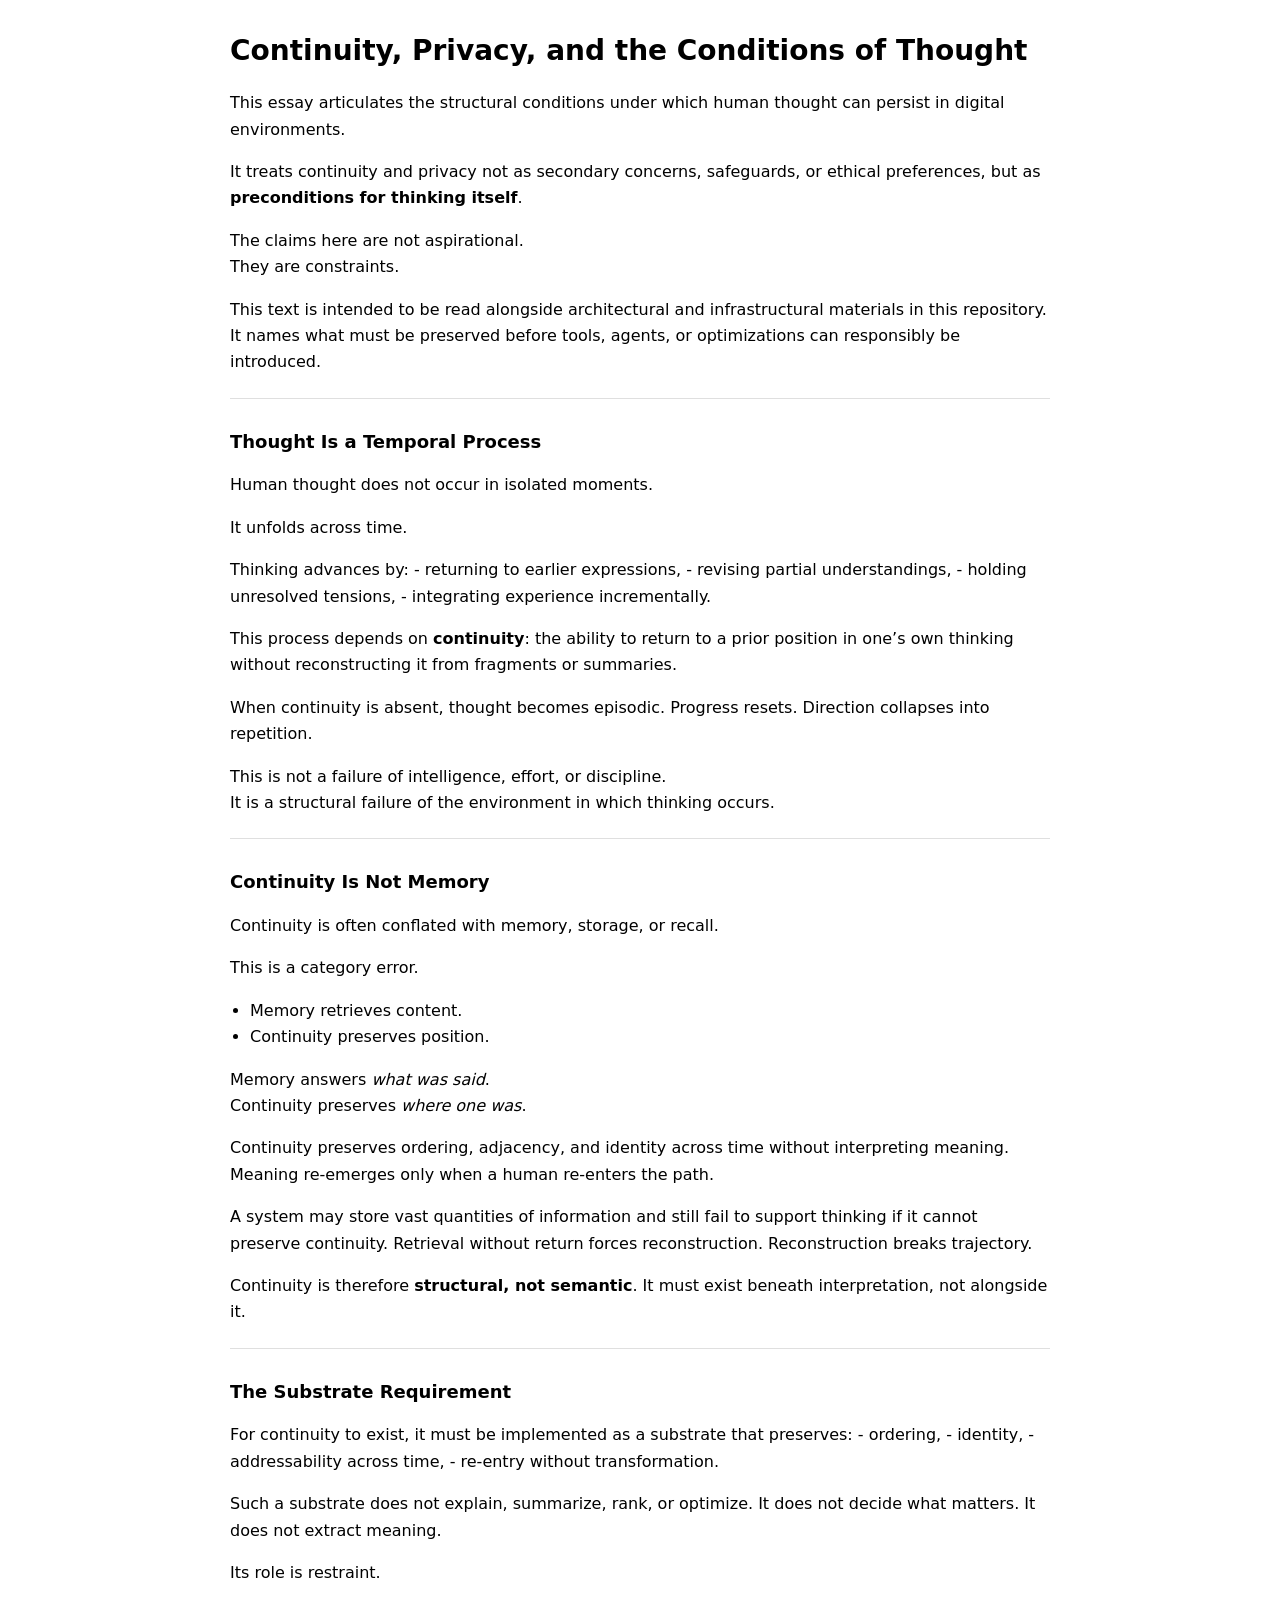
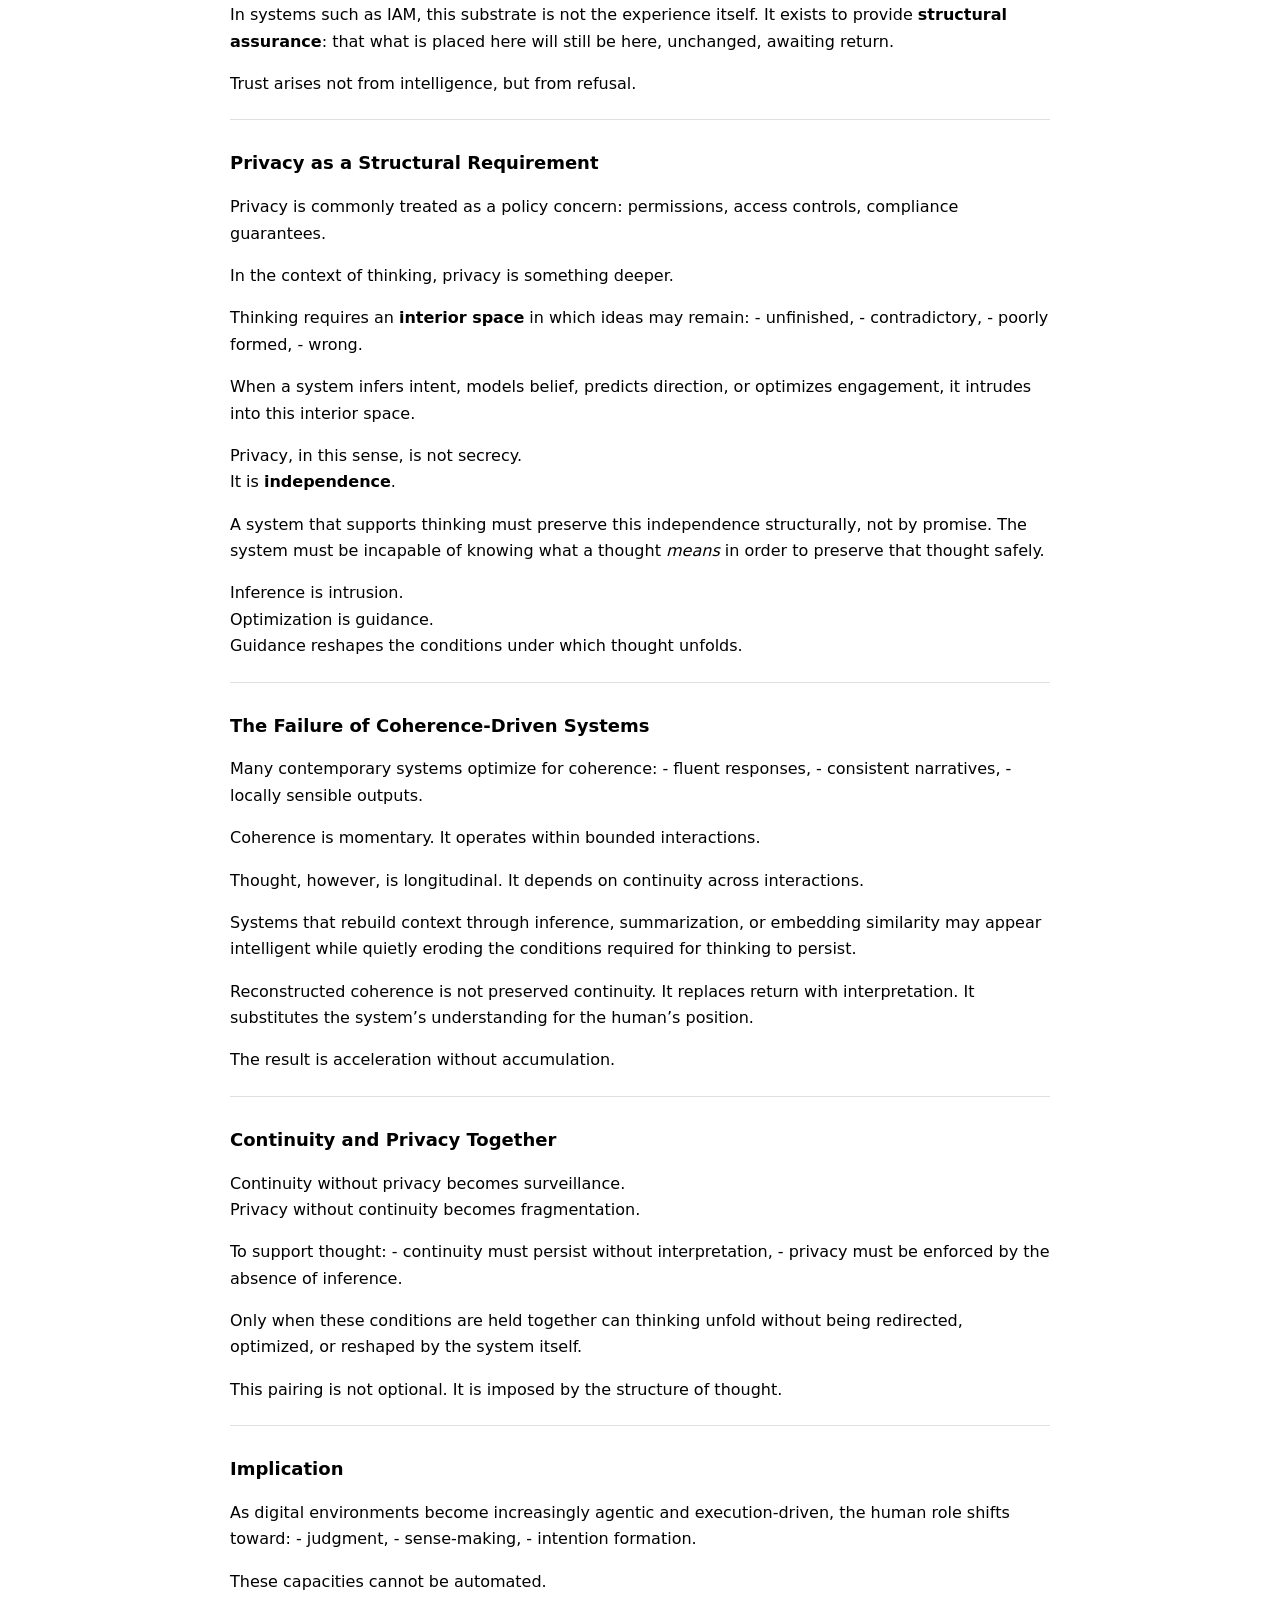
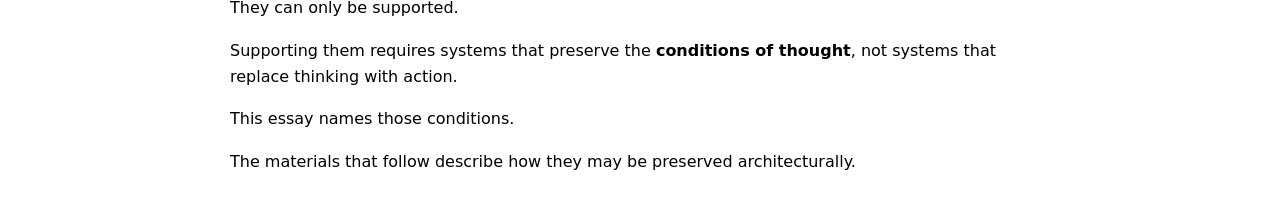
<file: docs/writings/continuity-privacy-conditions-of-thought.html>
<!doctype html>
<html lang="en">
<head>
  <meta charset="utf-8" />
  <meta name="viewport" content="width=device-width,initial-scale=1" />
  <title>Continuity, Privacy, and the Conditions of Thought</title>
  <link rel="stylesheet" href="../style.css" />
</head>
<body>
  <main class="wrap">
    <h1>Continuity, Privacy, and the Conditions of Thought</h1>

<p>This essay articulates the structural conditions under which human thought can persist in digital environments.</p>

<p>It treats continuity and privacy not as secondary concerns, safeguards, or ethical preferences, but as <strong>preconditions for thinking itself</strong>.</p>

<p>The claims here are not aspirational.<br />
They are constraints.</p>

<p>This text is intended to be read alongside architectural and infrastructural materials in this repository. It names what must be preserved before tools, agents, or optimizations can responsibly be introduced.</p>

<hr />

<h2>Thought Is a Temporal Process</h2>

<p>Human thought does not occur in isolated moments.</p>

<p>It unfolds across time.</p>

<p>Thinking advances by:
- returning to earlier expressions,
- revising partial understandings,
- holding unresolved tensions,
- integrating experience incrementally.</p>

<p>This process depends on <strong>continuity</strong>: the ability to return to a prior position in one’s own thinking without reconstructing it from fragments or summaries.</p>

<p>When continuity is absent, thought becomes episodic.
Progress resets.
Direction collapses into repetition.</p>

<p>This is not a failure of intelligence, effort, or discipline.<br />
It is a structural failure of the environment in which thinking occurs.</p>

<hr />

<h2>Continuity Is Not Memory</h2>

<p>Continuity is often conflated with memory, storage, or recall.</p>

<p>This is a category error.</p>

<ul>
<li>Memory retrieves content.</li>
<li>Continuity preserves position.</li>
</ul>

<p>Memory answers <em>what was said</em>.<br />
Continuity preserves <em>where one was</em>.</p>

<p>Continuity preserves ordering, adjacency, and identity across time without interpreting meaning.
Meaning re-emerges only when a human re-enters the path.</p>

<p>A system may store vast quantities of information and still fail to support thinking if it cannot preserve continuity.
Retrieval without return forces reconstruction.
Reconstruction breaks trajectory.</p>

<p>Continuity is therefore <strong>structural, not semantic</strong>.
It must exist beneath interpretation, not alongside it.</p>

<hr />

<h2>The Substrate Requirement</h2>

<p>For continuity to exist, it must be implemented as a substrate that preserves:
- ordering,
- identity,
- addressability across time,
- re-entry without transformation.</p>

<p>Such a substrate does not explain, summarize, rank, or optimize.
It does not decide what matters.
It does not extract meaning.</p>

<p>Its role is restraint.</p>

<p>In systems such as IAM, this substrate is not the experience itself.
It exists to provide <strong>structural assurance</strong>:
that what is placed here will still be here,
unchanged,
awaiting return.</p>

<p>Trust arises not from intelligence, but from refusal.</p>

<hr />

<h2>Privacy as a Structural Requirement</h2>

<p>Privacy is commonly treated as a policy concern:
permissions, access controls, compliance guarantees.</p>

<p>In the context of thinking, privacy is something deeper.</p>

<p>Thinking requires an <strong>interior space</strong> in which ideas may remain:
- unfinished,
- contradictory,
- poorly formed,
- wrong.</p>

<p>When a system infers intent, models belief, predicts direction, or optimizes engagement, it intrudes into this interior space.</p>

<p>Privacy, in this sense, is not secrecy.<br />
It is <strong>independence</strong>.</p>

<p>A system that supports thinking must preserve this independence structurally, not by promise.
The system must be incapable of knowing what a thought <em>means</em> in order to preserve that thought safely.</p>

<p>Inference is intrusion.<br />
Optimization is guidance.<br />
Guidance reshapes the conditions under which thought unfolds.</p>

<hr />

<h2>The Failure of Coherence-Driven Systems</h2>

<p>Many contemporary systems optimize for coherence:
- fluent responses,
- consistent narratives,
- locally sensible outputs.</p>

<p>Coherence is momentary.
It operates within bounded interactions.</p>

<p>Thought, however, is longitudinal.
It depends on continuity across interactions.</p>

<p>Systems that rebuild context through inference, summarization, or embedding similarity may appear intelligent while quietly eroding the conditions required for thinking to persist.</p>

<p>Reconstructed coherence is not preserved continuity.
It replaces return with interpretation.
It substitutes the system’s understanding for the human’s position.</p>

<p>The result is acceleration without accumulation.</p>

<hr />

<h2>Continuity and Privacy Together</h2>

<p>Continuity without privacy becomes surveillance.<br />
Privacy without continuity becomes fragmentation.</p>

<p>To support thought:
- continuity must persist without interpretation,
- privacy must be enforced by the absence of inference.</p>

<p>Only when these conditions are held together can thinking unfold without being redirected, optimized, or reshaped by the system itself.</p>

<p>This pairing is not optional.
It is imposed by the structure of thought.</p>

<hr />

<h2>Implication</h2>

<p>As digital environments become increasingly agentic and execution-driven, the human role shifts toward:
- judgment,
- sense-making,
- intention formation.</p>

<p>These capacities cannot be automated.<br />
They can only be supported.</p>

<p>Supporting them requires systems that preserve the <strong>conditions of thought</strong>, not systems that replace thinking with action.</p>

<p>This essay names those conditions.</p>

<p>The materials that follow describe how they may be preserved architecturally.</p>

  </main>
</body>
</html>
</file>
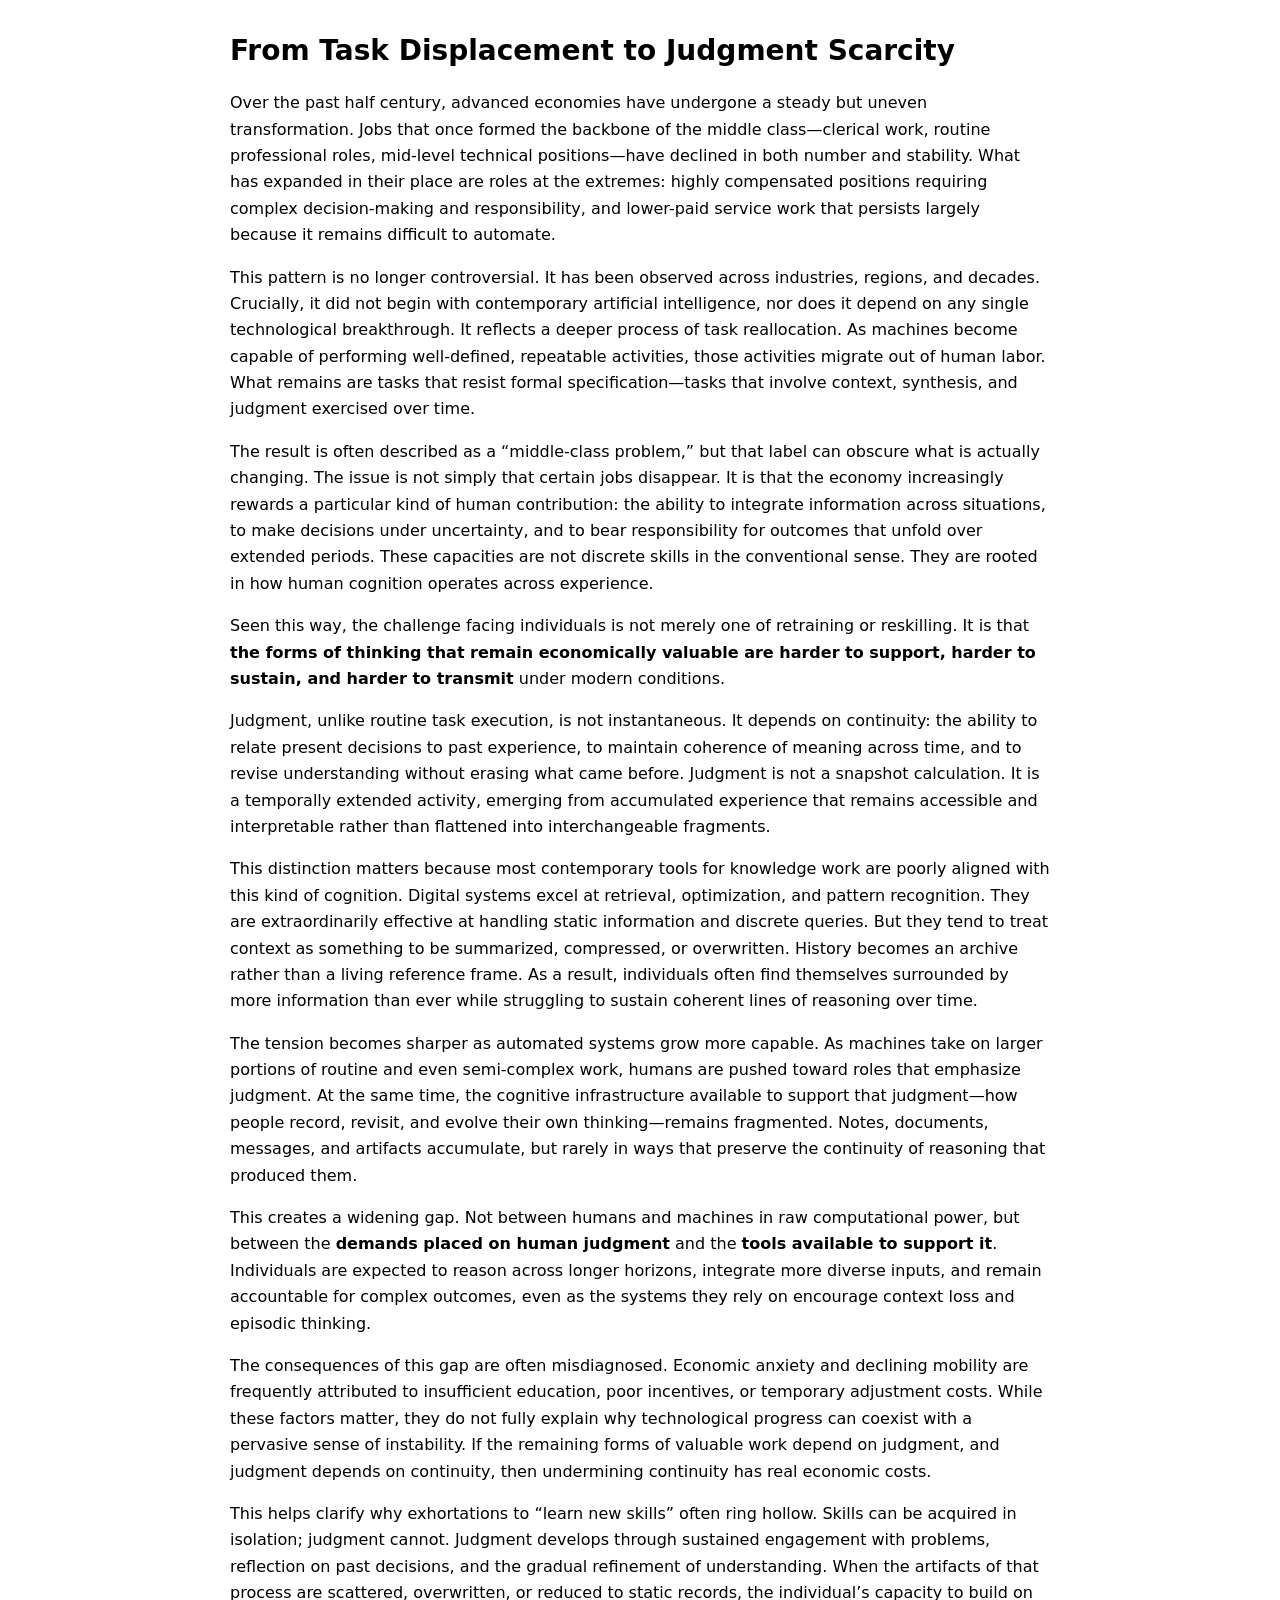
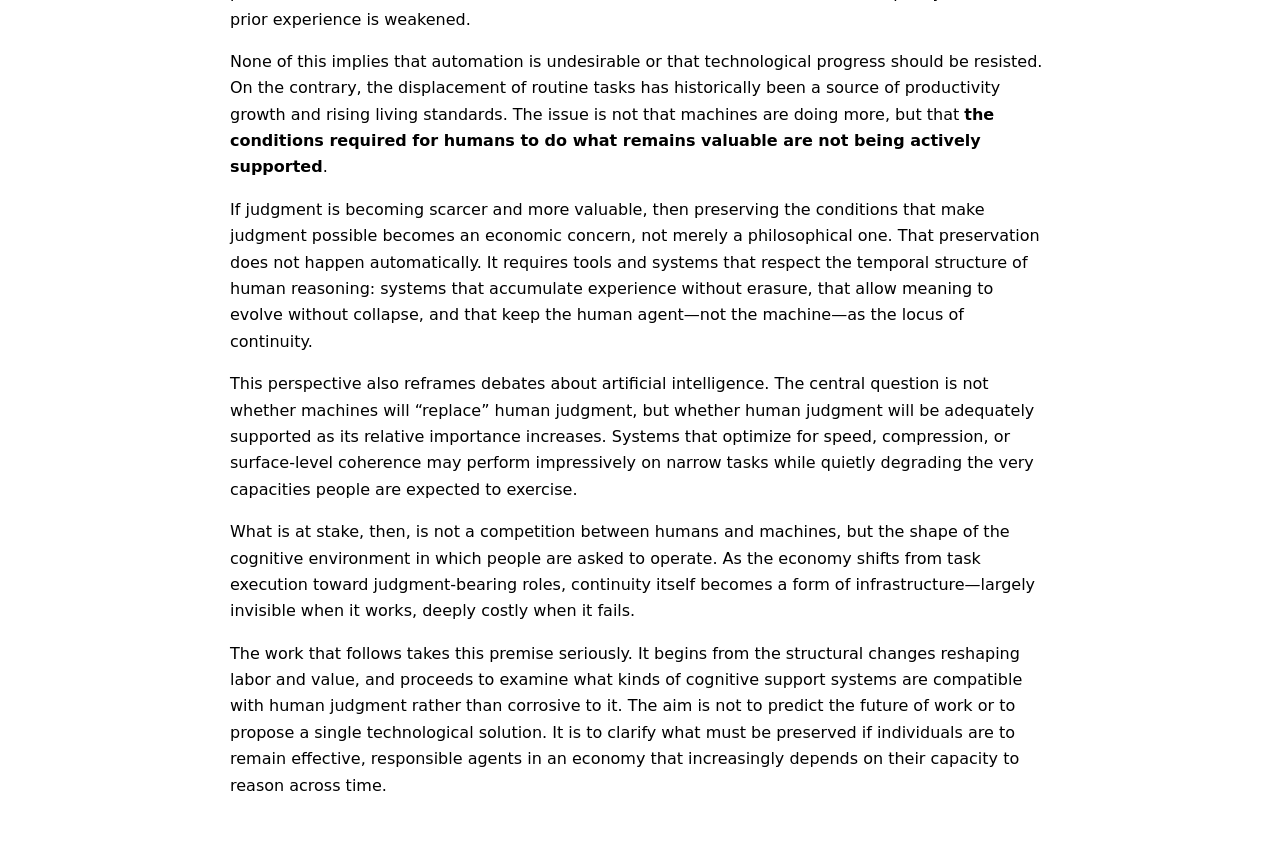
<file: docs/writings/FromTaskDisplacementtoJudgmentScarcity.html>
<!doctype html>
<html lang="en">
<head>
  <meta charset="utf-8" />
  <meta name="viewport" content="width=device-width,initial-scale=1" />
  <title>From Task Displacement to Judgment Scarcity</title>
  <link rel="stylesheet" href="../style.css" />
</head>
<body>
  <main class="wrap">
    <h1>From Task Displacement to Judgment Scarcity</h1>

<p>Over the past half century, advanced economies have undergone a steady but uneven transformation. Jobs that once formed the backbone of the middle class—clerical work, routine professional roles, mid-level technical positions—have declined in both number and stability. What has expanded in their place are roles at the extremes: highly compensated positions requiring complex decision-making and responsibility, and lower-paid service work that persists largely because it remains difficult to automate.</p>

<p>This pattern is no longer controversial. It has been observed across industries, regions, and decades. Crucially, it did not begin with contemporary artificial intelligence, nor does it depend on any single technological breakthrough. It reflects a deeper process of task reallocation. As machines become capable of performing well-defined, repeatable activities, those activities migrate out of human labor. What remains are tasks that resist formal specification—tasks that involve context, synthesis, and judgment exercised over time.</p>

<p>The result is often described as a “middle-class problem,” but that label can obscure what is actually changing. The issue is not simply that certain jobs disappear. It is that the economy increasingly rewards a particular kind of human contribution: the ability to integrate information across situations, to make decisions under uncertainty, and to bear responsibility for outcomes that unfold over extended periods. These capacities are not discrete skills in the conventional sense. They are rooted in how human cognition operates across experience.</p>

<p>Seen this way, the challenge facing individuals is not merely one of retraining or reskilling. It is that <strong>the forms of thinking that remain economically valuable are harder to support, harder to sustain, and harder to transmit</strong> under modern conditions.</p>

<p>Judgment, unlike routine task execution, is not instantaneous. It depends on continuity: the ability to relate present decisions to past experience, to maintain coherence of meaning across time, and to revise understanding without erasing what came before. Judgment is not a snapshot calculation. It is a temporally extended activity, emerging from accumulated experience that remains accessible and interpretable rather than flattened into interchangeable fragments.</p>

<p>This distinction matters because most contemporary tools for knowledge work are poorly aligned with this kind of cognition. Digital systems excel at retrieval, optimization, and pattern recognition. They are extraordinarily effective at handling static information and discrete queries. But they tend to treat context as something to be summarized, compressed, or overwritten. History becomes an archive rather than a living reference frame. As a result, individuals often find themselves surrounded by more information than ever while struggling to sustain coherent lines of reasoning over time.</p>

<p>The tension becomes sharper as automated systems grow more capable. As machines take on larger portions of routine and even semi-complex work, humans are pushed toward roles that emphasize judgment. At the same time, the cognitive infrastructure available to support that judgment—how people record, revisit, and evolve their own thinking—remains fragmented. Notes, documents, messages, and artifacts accumulate, but rarely in ways that preserve the continuity of reasoning that produced them.</p>

<p>This creates a widening gap. Not between humans and machines in raw computational power, but between the <strong>demands placed on human judgment</strong> and the <strong>tools available to support it</strong>. Individuals are expected to reason across longer horizons, integrate more diverse inputs, and remain accountable for complex outcomes, even as the systems they rely on encourage context loss and episodic thinking.</p>

<p>The consequences of this gap are often misdiagnosed. Economic anxiety and declining mobility are frequently attributed to insufficient education, poor incentives, or temporary adjustment costs. While these factors matter, they do not fully explain why technological progress can coexist with a pervasive sense of instability. If the remaining forms of valuable work depend on judgment, and judgment depends on continuity, then undermining continuity has real economic costs.</p>

<p>This helps clarify why exhortations to “learn new skills” often ring hollow. Skills can be acquired in isolation; judgment cannot. Judgment develops through sustained engagement with problems, reflection on past decisions, and the gradual refinement of understanding. When the artifacts of that process are scattered, overwritten, or reduced to static records, the individual’s capacity to build on prior experience is weakened.</p>

<p>None of this implies that automation is undesirable or that technological progress should be resisted. On the contrary, the displacement of routine tasks has historically been a source of productivity growth and rising living standards. The issue is not that machines are doing more, but that <strong>the conditions required for humans to do what remains valuable are not being actively supported</strong>.</p>

<p>If judgment is becoming scarcer and more valuable, then preserving the conditions that make judgment possible becomes an economic concern, not merely a philosophical one. That preservation does not happen automatically. It requires tools and systems that respect the temporal structure of human reasoning: systems that accumulate experience without erasure, that allow meaning to evolve without collapse, and that keep the human agent—not the machine—as the locus of continuity.</p>

<p>This perspective also reframes debates about artificial intelligence. The central question is not whether machines will “replace” human judgment, but whether human judgment will be adequately supported as its relative importance increases. Systems that optimize for speed, compression, or surface-level coherence may perform impressively on narrow tasks while quietly degrading the very capacities people are expected to exercise.</p>

<p>What is at stake, then, is not a competition between humans and machines, but the shape of the cognitive environment in which people are asked to operate. As the economy shifts from task execution toward judgment-bearing roles, continuity itself becomes a form of infrastructure—largely invisible when it works, deeply costly when it fails.</p>

<p>The work that follows takes this premise seriously. It begins from the structural changes reshaping labor and value, and proceeds to examine what kinds of cognitive support systems are compatible with human judgment rather than corrosive to it. The aim is not to predict the future of work or to propose a single technological solution. It is to clarify what must be preserved if individuals are to remain effective, responsible agents in an economy that increasingly depends on their capacity to reason across time.</p>

  </main>
</body>
</html>
</file>
<file: docs/style.css>
:root { color-scheme: light dark; }
body {
  margin: 0;
  font: 16px/1.65 system-ui, -apple-system, Segoe UI, Roboto, Helvetica, Arial, sans-serif;
}
.wrap { max-width: 820px; margin: 0 auto; padding: 28px; }
h1 { font-size: 28px; margin: 0 0 8px; }
.lede { margin: 0; opacity: 0.88; }
h2 { margin-top: 28px; font-size: 18px; }
a { text-decoration: none; }
a:hover { text-decoration: underline; }
.note { font-size: 14px; opacity: 0.8; margin: 4px 0 12px; }
ol, ul { padding-left: 20px; }
hr { border: 0; border-top: 1px solid rgba(127,127,127,0.25); margin: 22px 0; }
code { font-size: 0.95em; }
.small { font-size: 14px; opacity: 0.8; }
</file>
